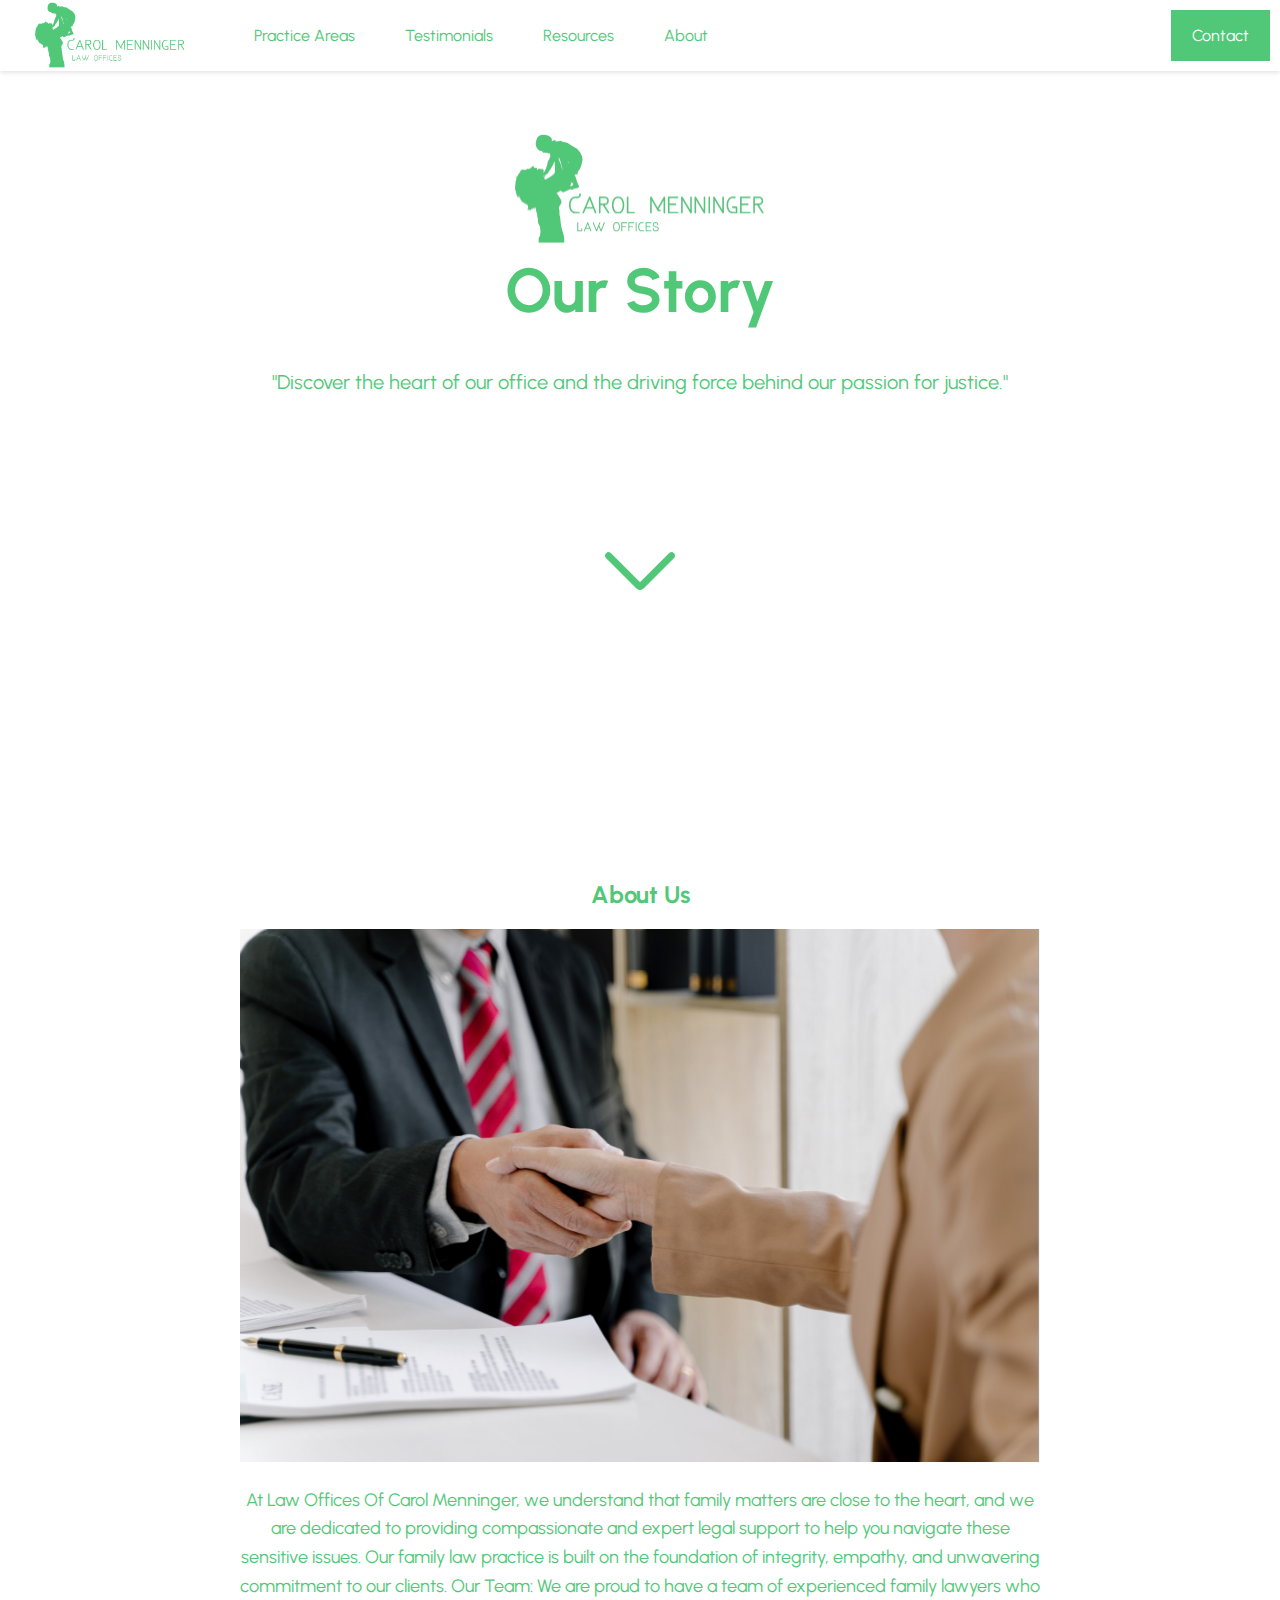
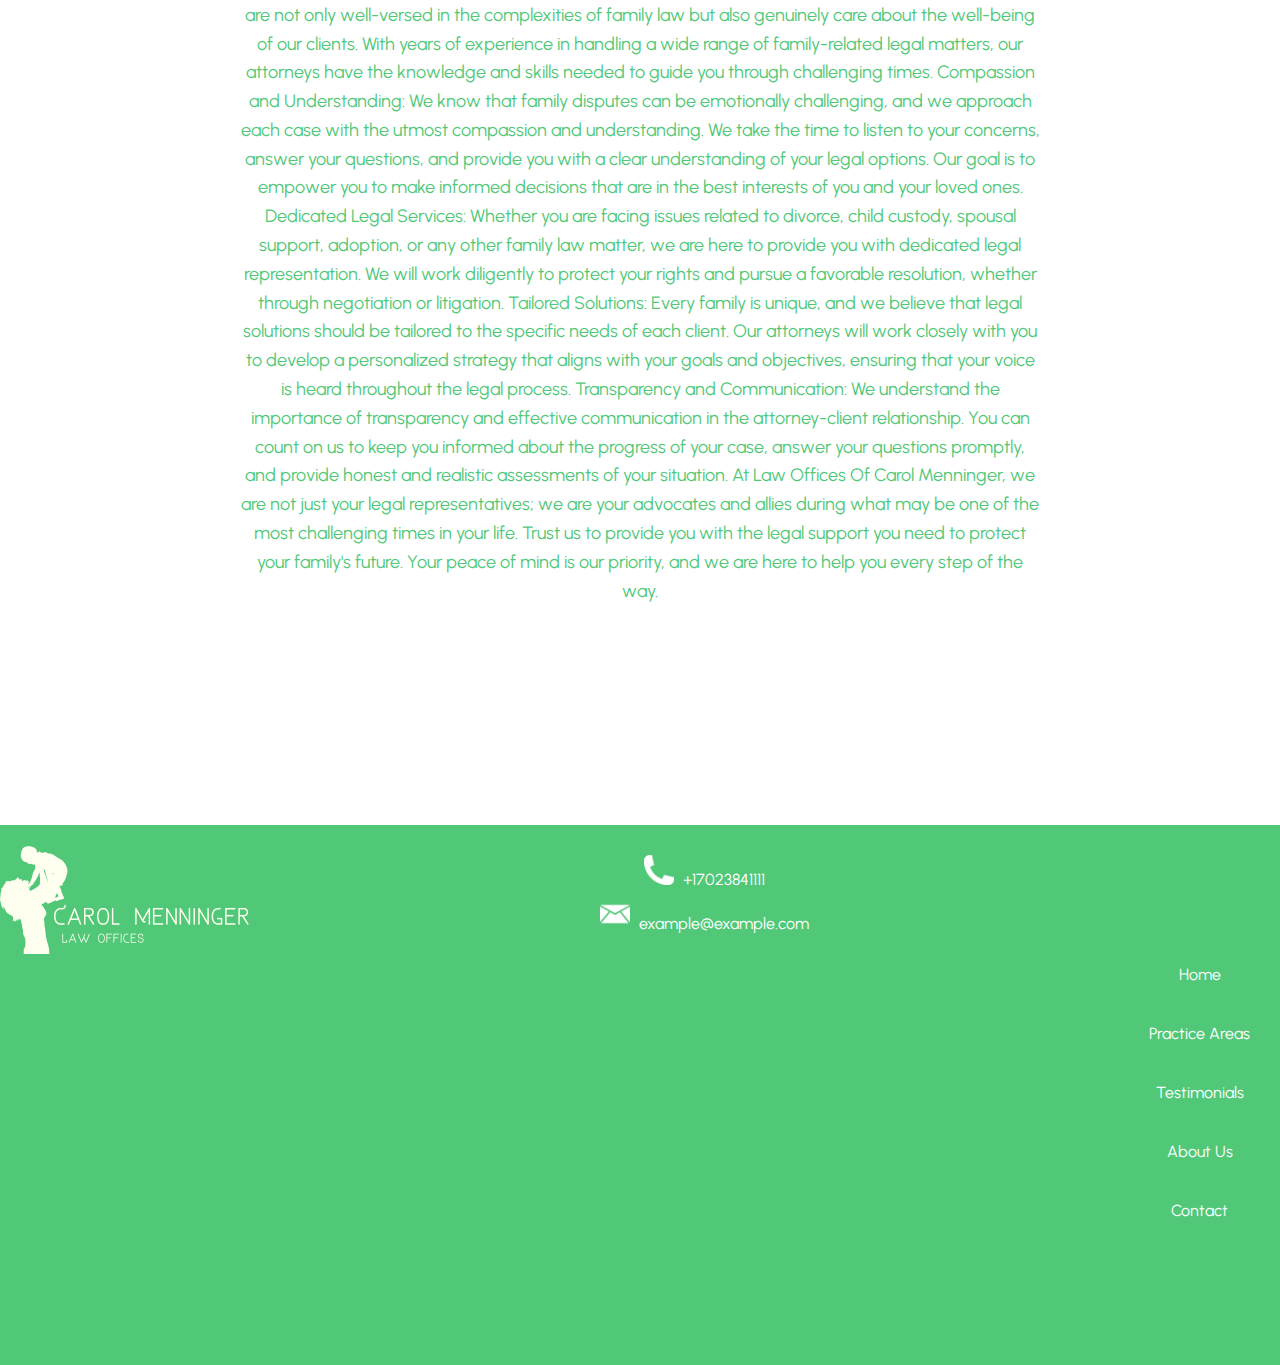
<file: about.html>
<!DOCTYPE html>
<html lang="en">
<head>
    <meta charset="UTF-8">
    <meta name="viewport" content="width=device-width, initial-scale=1.0">
    <link rel="stylesheet" href="https://fonts.googleapis.com/css2?family=Tsukimi+Rounded&family=Urbanist:wght@300&display=swap">
    <title>About Us</title>
    <style>
        @import url('https://fonts.googleapis.com/css2?family=Tsukimi+Rounded&family=Urbanist:wght@300&display=swap');

        body {
            font-family: 'Urbanist', sans-serif;
            color: #50C878;
            text-align: center;
        }

        .about-container {
            max-width: 800px;
            margin: 0 auto;
            padding: 20px;
        }
        @media screen and (max-width:600px) {
    
    .menuicon{
        display: block;
        position: absolute;
        right: 10px;
        top: 20px;
      }
    
    .navbar a{
        display: none;
    }

    .box-container{
        display: inline;
    }

.footer-contact{
    margin-top: -420px;
    text-align: left;
    
}


.footer-iframe{
    margin-top: 520px;
}

.footer-links{
    margin-top: -690px;
    float:left;
    text-align: left;
   
}


}
        .about-title {
            font-size: 24px;
            font-weight: bold;
            margin-bottom: 20px;
        }

        .about-image {
            width: 100%;
        }

        .about-text {
            font-size: 18px;
            margin-top: 20px;
            line-height: 1.6;
        }

          /* Reset some default styles */
      body, ul, li {
          margin: 0;
          padding: 0;
          list-style: none;
          font-family: 'Urbanist', sans-serif;
      }

      /* Style for the navigation bar */
      .navbar {
          background-color: #fff; /* Background color for the navbar */
          display: flex;
          justify-content: space-between;
          align-items: center;
          padding: 10px;
          box-shadow: 0 2px 4px rgba(0, 0, 0, 0.1); /* Optional shadow effect */
          z-index: 2;
      }

      /* Style for the logo */
      .logo {
          width: 50px;
          height: 50px;
      }

      .logo img{
          z-index: 134;
          cursor: pointer;
          position: absolute;
          top: -40px;
      }

      /* Style for the navigation links */
      .navbar ul {
          display: flex;
      }

      .navbar li {
          position: relative;
      }

      .navbar a {
          text-decoration: none;
          color: #50C878; /* Link color */
          position: relative;
      }

      .navbar a:hover {
          text-decoration: none;
      }

      .navbar a::before {
      content: '';
      position: absolute;
      left: 0;
      right: 100%; /* Initially, the line is from left to right */
      bottom: -2px;
      height: 1px;
      background-color: #50C878; /* Underline color */
      transition: right 0.3s ease-in-out; /* Smooth transition */
  }

  .navbar a:hover::before {
      right: 0; /* On hover, the line goes from right to left */
  }
      /* Style for the contact link */
      .contact-link::before{
          background-color: white !important;
      }
      .contact-link {
          background-color: #50C878; /* Background color for the contact link */
          color: white !important; /* Text color for the contact link */
          padding: 15px 20px;
          margin-left: 20px; /* Adjust the margin as needed */
          text-decoration: none;
          border: 1px solid #50C878;
          transition: 0.5s;
      }

          .contact-link:hover{
          background-color: white;
          color: #50C878 !important;
          }
      
      /* Margin for the links to the left of the logo */
      .link-group {
          margin-left: -250px; /* Margin to the logo */
      }

      .link-group li:not(:last-child) {
          margin-right: 50px; /* Margin between links */
      }

         
      /* Style for the footer */
      .footer {
          background-color: #50C878;
          color: white;
          padding: 20px 0;
          text-align: center;
          height:500px;
          margin-top: 200px;
      }

      /* Style for the footer logo */
      .footer-logo {
          width: 50px;
          height: 50px;
          float: left;
          margin-top: -70px;
      }

      /* Style for the footer iframe */
      .footer-iframe {
          float: left;
          margin-left: 0px;
          margin-top: 220px;
          height: 300px;
          width: 600px;
      }

      /* Style for the footer phone and email */
      .footer-contact {
          float: left;
          margin-right: 20px;
      }

      .footer-contact a{
          text-decoration: none;
          color: white;
       
      }

      .footer-contact .icon {
          margin-right: 5px;
          padding-top: 10px;
      }

      /* Style for the footer links */
      .footer-links {
          margin-top: 120px;
          float: right;
      }

      .footer-links ul {
          list-style: none;
          padding: 0;
      }

      .footer-links li {
          margin-right: 30px;
          margin-bottom: 40px;
      }

      /* Style for the footer links (hover effect) */
      .footer-links a {
          color: white;
          text-decoration: none;
      }

      .footer-links a:hover {
          text-decoration: underline;
      }
      .menuicon{
        display: none;
        cursor: pointer;
      }

      
.mobilemenu{
position: absolute;
    width: 100%;
    height:0%;
    overflow: hidden;
    background-color: #50C878;
    z-index: 9223;
    background-color: rgba(80, 200, 120, 0.7);
    justify-content: center;
    align-items: center;
    text-align: center;
    transition: 1s;

}
.mobilecontent{
    margin-top: 5%;
}
.mobilecontent ul{
    margin-top: -20px;
}

.mobilecontent a{
    text-decoration: none;
    color: white;
    padding: 20px;
    margin-bottom:50px;
    font-size: 20px;
}

.mobilecontent li{

    padding: 5px;
    margin-bottom:10px ;
}


    </style>
</head>
<body>
    <div class="menuicon">
        <img src="menuicon.png" alt="" width="50px" onclick="menuopen()">
        </div>
        <script>
 
            function menuopen() {
           document.getElementById("menu").style.height="100%";
               
            }
           function closethemenu() {
               document.getElementById("menu").style.height="0%";
           
           }
           
           </script>
           </div>
           
           
           
               <div class="mobilemenu" id="menu">
                   <div class="mobilecontent">
                       <img src="closeicon.png" alt="" onclick="closethemenu()" id="closeicon" width="30px" style="cursor: pointer;">
                       <h1 style="color:white; border-bottom: 2px solid white;     font-family: 'Urbanist', sans-serif;">The Menu</h1>
                       <ul>
                        <li><a href="/previewcarol/index.html">Home</a></li>
                           <li><a href="practiceareas.html">Practice areas</a></li>
                           <li><a href="testimonials.html">Testimonials</a></li>
                           <li><a href="resources.html">Resources</a></li>
                           <li><a href="about.html">About Us</a></li>
                           <li><a href="contact.html">Contact</a></li>
                           <li><a href="mailto:">example@example.com</a></li>
                           <li><a href="tel:">+17023841111</a></li>
                           <li><a href="https://www.google.com/maps/place/Law+Offices+Of+Carol+Menninger/@36.1594256,-115.187843,17z/data=!3m1!4b1!4m6!3m5!1s0x80c8c3e0f1f3797f:0xe9471b8927b99794!8m2!3d36.1594213!4d-115.1852627!16s%2Fg%2F11b5pk14fb?entry=ttu">3210 W Charleston Blvd, Las Vegas, NV 89102, United States</a></li>
                       </ul>
                   </div>
               </div>
           

    <div class="navbar">
        <div class="logo">
            <img src="green-logo.png" alt="Logo" width="150px" onclick="location.href='index.html'">
        </div>
        <ul class="link-group">
            <li><a href="practiceareas.html">Practice Areas</a></li>
            <li><a href="testimonials.html">Testimonials</a></li>
            <li><a href="resources.html">Resources</a></li>
            <li><a href="about.html">About</a></li>
        </ul>
        <a class="contact-link" href="contact.html">Contact</a>
    </div>



    <div class="thepracticeareas">
        <img src="green-logo-small.png" alt="anan" width="250px" class="titlelogo">
        <h1>Our Story</h1>
        <p>"Discover the heart of our office and the driving force behind our passion for justice."</p>
        <img src="downarrow.png" alt="down" width="70px"id="down">
    </div>


<style>
.thepracticeareas{
justify-content: center;
text-align: center;
color: #50C878;
font-family: 'Urbanist', sans-serif;
margin-bottom: 250px;
margin-top: 60px;
}

.thepracticeareas h1{
font-size: 62px;
margin-top: 0px;
text-shadow: 1px;
}
.thepracticeareas p{
font-size: 20px;
margin-bottom: 142px;
}
@media screen and (max-width:600px) {
    .thepracticeareas{
margin-top: 30px;
}
.titlelogo{
    width: 120px;
}
.thepracticeareas p{
font-size: 20px;
margin-bottom:30px;
}

}

@media screen and (max-width:600px) {
    
    .menuicon{
        display: block;
        position: absolute;
        right: 10px;
        top: 20px;
      }
    
    .navbar a{
        display: none;
    }

    .box-container{
        display: inline;
    }

.footer-contact{
    margin-top: -420px;
    text-align: left;
    
}


.footer-iframe{
    margin-top: 520px;
}

.footer-links{
    margin-top: -690px;
    float:left;
    text-align: left;
   
}


}
</style>


    <div class="about-container">
        <div class="about-title">About Us</div>
        <img src="lawyer.png" alt="Law Office" class="about-image">
        <div class="about-text">

            At Law Offices Of Carol Menninger, we understand that family matters are close to the heart, and we are dedicated to providing compassionate and expert legal support to help you navigate these sensitive issues. Our family law practice is built on the foundation of integrity, empathy, and unwavering commitment to our clients.
            
            Our Team:
            We are proud to have a team of experienced family lawyers who are not only well-versed in the complexities of family law but also genuinely care about the well-being of our clients. With years of experience in handling a wide range of family-related legal matters, our attorneys have the knowledge and skills needed to guide you through challenging times.
            
            Compassion and Understanding:
            We know that family disputes can be emotionally challenging, and we approach each case with the utmost compassion and understanding. We take the time to listen to your concerns, answer your questions, and provide you with a clear understanding of your legal options. Our goal is to empower you to make informed decisions that are in the best interests of you and your loved ones.
            
            Dedicated Legal Services:
            Whether you are facing issues related to divorce, child custody, spousal support, adoption, or any other family law matter, we are here to provide you with dedicated legal representation. We will work diligently to protect your rights and pursue a favorable resolution, whether through negotiation or litigation.
            
            Tailored Solutions:
            Every family is unique, and we believe that legal solutions should be tailored to the specific needs of each client. Our attorneys will work closely with you to develop a personalized strategy that aligns with your goals and objectives, ensuring that your voice is heard throughout the legal process.
            
            Transparency and Communication:
            We understand the importance of transparency and effective communication in the attorney-client relationship. You can count on us to keep you informed about the progress of your case, answer your questions promptly, and provide honest and realistic assessments of your situation.
            
            At Law Offices Of Carol Menninger, we are not just your legal representatives; we are your advocates and allies during what may be one of the most challenging times in your life. Trust us to provide you with the legal support you need to protect your family's future. Your peace of mind is our priority, and we are here to help you every step of the way.
        </div>
    </div>


    <div class="footer">
        <div class="footer-logo">
            <img src="white-logo.png" alt="Logo" width="250px">
        </div>
        <div class="footer-content">
            <iframe class="footer-iframe" src="https://www.google.com/maps/embed?pb=!1m18!1m12!1m3!1d3221.2929370496495!2d-115.18784298962836!3d36.15942560344437!2m3!1f0!2f0!3f0!3m2!1i1024!2i768!4f13.1!3m3!1m2!1s0x80c8c3e0f1f3797f%3A0xe9471b8927b99794!2sLaw%20Offices%20Of%20Carol%20Menninger!5e0!3m2!1sen!2str!4v1696091393061!5m2!1sen!2str" width="600" height="450" style="border:0;" allowfullscreen="" loading="lazy" referrerpolicy="no-referrer-when-downgrade"></iframe>
              <div class="footer-contact">
                <div>
                    <img class="icon" src="phone-icon.png" alt="Phone Icon" width="30px" >
                    <a href="tel:+17023841111" style="margin-top:-10px;">+17023841111</a>
                </div>
                <div>
                    <img class="icon" src="email-icon.png" alt="Email Icon" width="30px">
                    <a href="mailto:example@example.com">example@example.com</a>
                </div>
            </div>
        </div>
        
        <div class="footer-links">
            <ul>
                <li><a href="index.html">Home</a></li>
                <li><a href="practiceareas.html">Practice Areas</a></li>
                <li><a href="testimonials.html">Testimonials</a></li>
                <li><a href="about.html">About Us</a></li>
                <li><a href="contact.html">Contact</a></li>
            </ul>
        </div>
    </div>
</body>
</html>
</file>
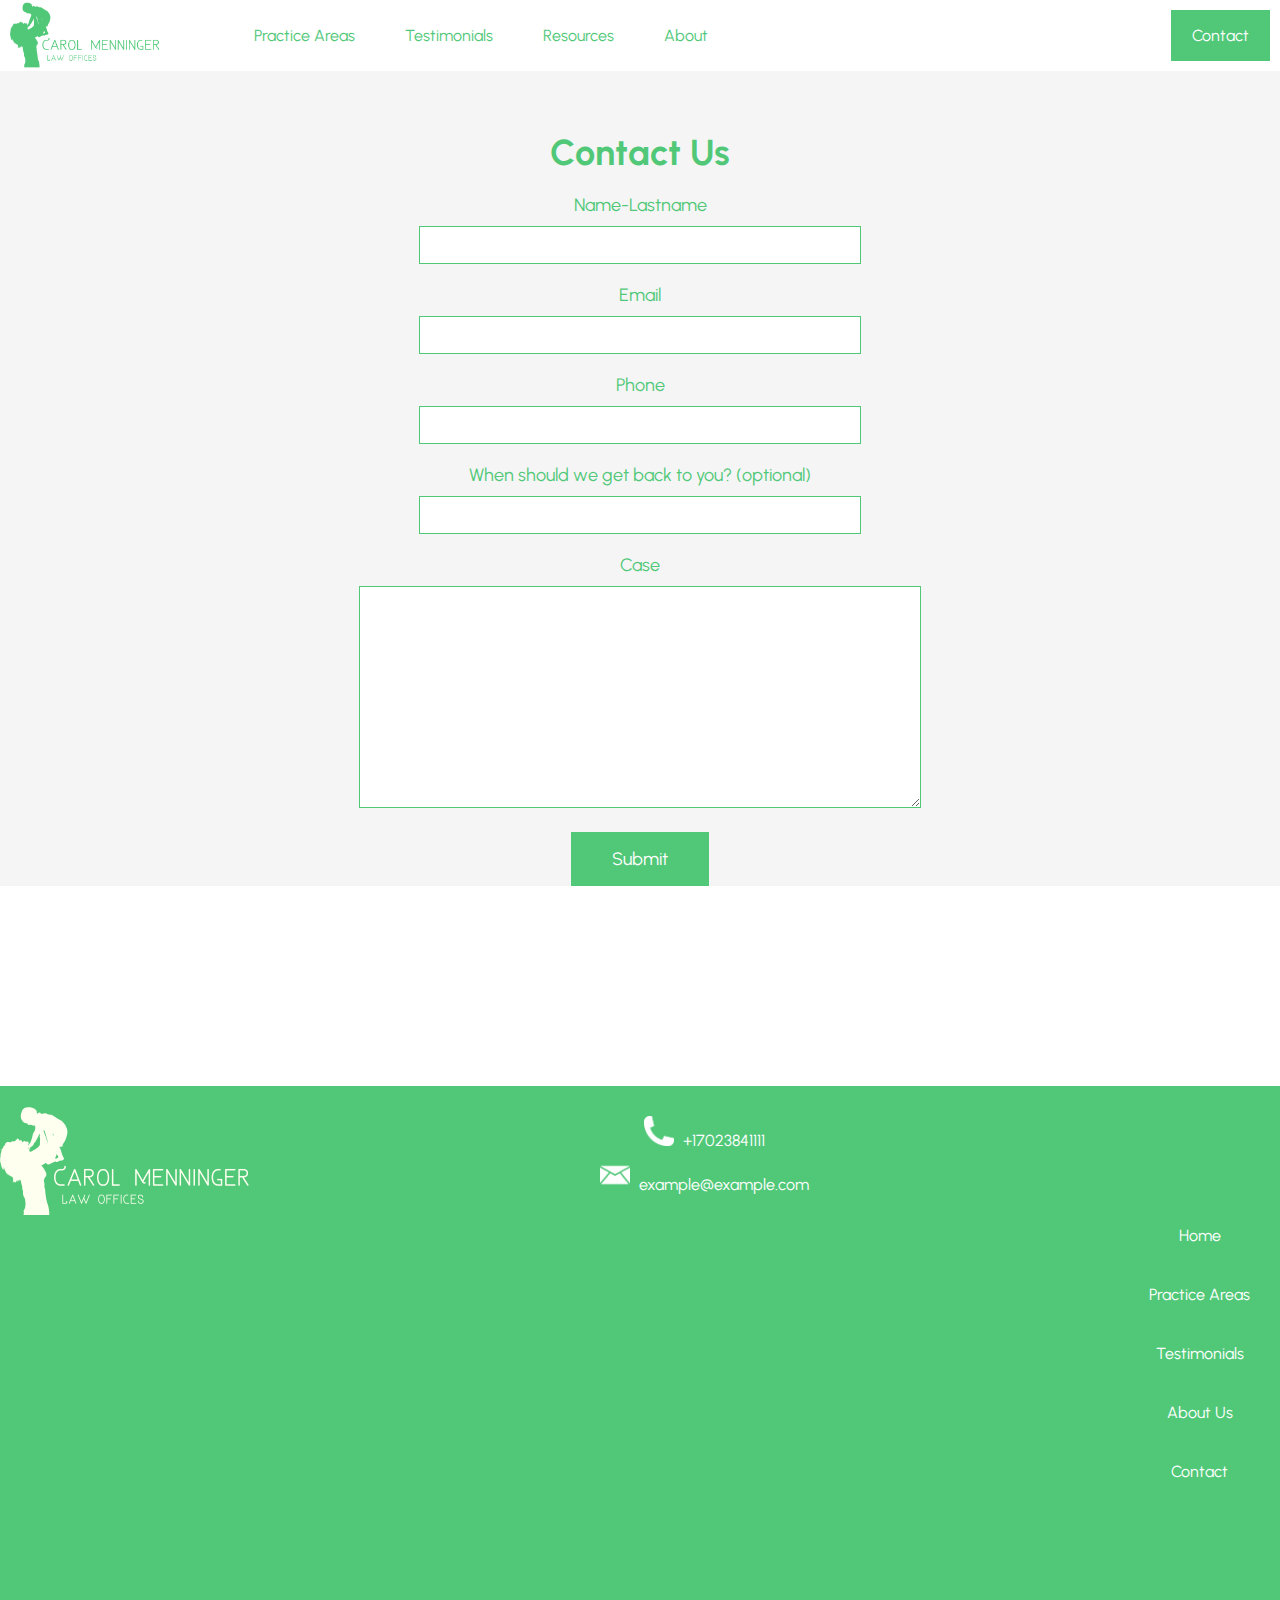
<file: contact.html>
<!DOCTYPE html>
<html lang="en">
<head>
    <meta charset="UTF-8">
    <meta http-equiv="X-UA-Compatible" content="IE=edge">
    <meta name="viewport" content="width=device-width, initial-scale=1.0">
    <title>Contact</title>
    <link rel="stylesheet" href="style.css">
</head>
<body>
    <div class="menuicon">
        <img src="menuicon.png" alt="" width="50px" onclick="menuopen()">
        </div>
        <script>
 
            function menuopen() {
           document.getElementById("menu").style.height="100%";
               
            }
           function closethemenu() {
               document.getElementById("menu").style.height="0%";
           
           }
           
           </script>
           </div>
           
           
           
               <div class="mobilemenu" id="menu">
                   <div class="mobilecontent">
                       <img src="closeicon.png" alt="" onclick="closethemenu()" id="closeicon" width="30px" style="cursor: pointer;">
                       <h1 style="color:white; border-bottom: 2px solid white;">The Menu</h1>
                       <ul>
                        <li><a href="/previewcarol/index.html">Home</a></li>
                           <li><a href="practiceareas.html">Practice areas</a></li>
                           <li><a href="testimonials.html">Testimonials</a></li>
                           <li><a href="resources.html">Resources</a></li>
                           <li><a href="about.html">About Us</a></li>
                           <li><a href="contact.html">Contact</a></li>
                           <li><a href="mailto:">example@example.com</a></li>
                           <li><a href="tel:">+17023841111</a></li>
                           <li><a href="https://www.google.com/maps/place/Law+Offices+Of+Carol+Menninger/@36.1594256,-115.187843,17z/data=!3m1!4b1!4m6!3m5!1s0x80c8c3e0f1f3797f:0xe9471b8927b99794!8m2!3d36.1594213!4d-115.1852627!16s%2Fg%2F11b5pk14fb?entry=ttu">3210 W Charleston Blvd, Las Vegas, NV 89102, United States</a></li>
                       </ul>
                   </div>
               </div>
    <div class="navbar">
        <div class="logo">
            <img src="green-logo.png" alt="Logo" width="150px" onclick="location.href='index.html'">
        </div>
        <ul class="link-group">
            <li><a href="practiceareas.html">Practice Areas</a></li>
            <li><a href="testimonials.html">Testimonials</a></li>
            <li><a href="resources.html">Resources</a></li>
            <li><a href="about.html">About</a></li>
        </ul>
        <a class="contact-link" href="contact.html">Contact</a>
    </div>



    <div class="contact-form" style="margin-top: 0px;">
        <h2 class="contact-form-title">Contact Us</h2>
        <div class="form-container">
            <form action="#" method="post">
                <div class="form-group">
                    <label for="name-lastname">Name-Lastname</label>
                    <input type="text" id="name-lastname" name="name-lastname" required>
                </div>
                <div class="form-group">
                    <label for="email">Email</label>
                    <input type="email" id="email" name="email" required>
                </div>
                <div class="form-group">
                    <label for="phone">Phone</label>
                    <input type="tel" id="phone" name="phone" required>
                </div>
                <div class="form-group">
                    <label for="when-to-contact">When should we get back to you? (optional)</label>
                    <input type="text" id="when-to-contact" name="when-to-contact">
                </div>
                <div class="form-group">
                    <label for="case">Case</label>
                    <textarea id="case" name="case" rows="4" required></textarea>
                </div>
                <button type="submit" class="submit-button">Submit</button>
            </form>
        </div>
    </div>


    
    <div class="footer">
        <div class="footer-logo">
            <img src="white-logo.png" alt="Logo" width="250px">
        </div>
        <div class="footer-content">
            <iframe class="footer-iframe" src="https://www.google.com/maps/embed?pb=!1m18!1m12!1m3!1d3221.2929370496495!2d-115.18784298962836!3d36.15942560344437!2m3!1f0!2f0!3f0!3m2!1i1024!2i768!4f13.1!3m3!1m2!1s0x80c8c3e0f1f3797f%3A0xe9471b8927b99794!2sLaw%20Offices%20Of%20Carol%20Menninger!5e0!3m2!1sen!2str!4v1696091393061!5m2!1sen!2str" width="600" height="450" style="border:0;" allowfullscreen="" loading="lazy" referrerpolicy="no-referrer-when-downgrade"></iframe>
              <div class="footer-contact">
                <div>
                    <img class="icon" src="phone-icon.png" alt="Phone Icon" width="30px" >
                    <a href="tel:+17023841111" style="margin-top:-10px;">+17023841111</a>
                </div>
                <div>
                    <img class="icon" src="email-icon.png" alt="Email Icon" width="30px">
                    <a href="mailto:example@example.com">example@example.com</a>
                </div>
            </div>
        </div>
        
        <div class="footer-links">
            <ul>
                <li><a href="index.html">Home</a></li>
                <li><a href="practiceareas.html">Practice Areas</a></li>
                <li><a href="testimonials.html">Testimonials</a></li>
                <li><a href="about.html">About Us</a></li>
                <li><a href="contact.html">Contact</a></li>
            </ul>
        </div>
    </div>
    
</body>
</html>
</file>
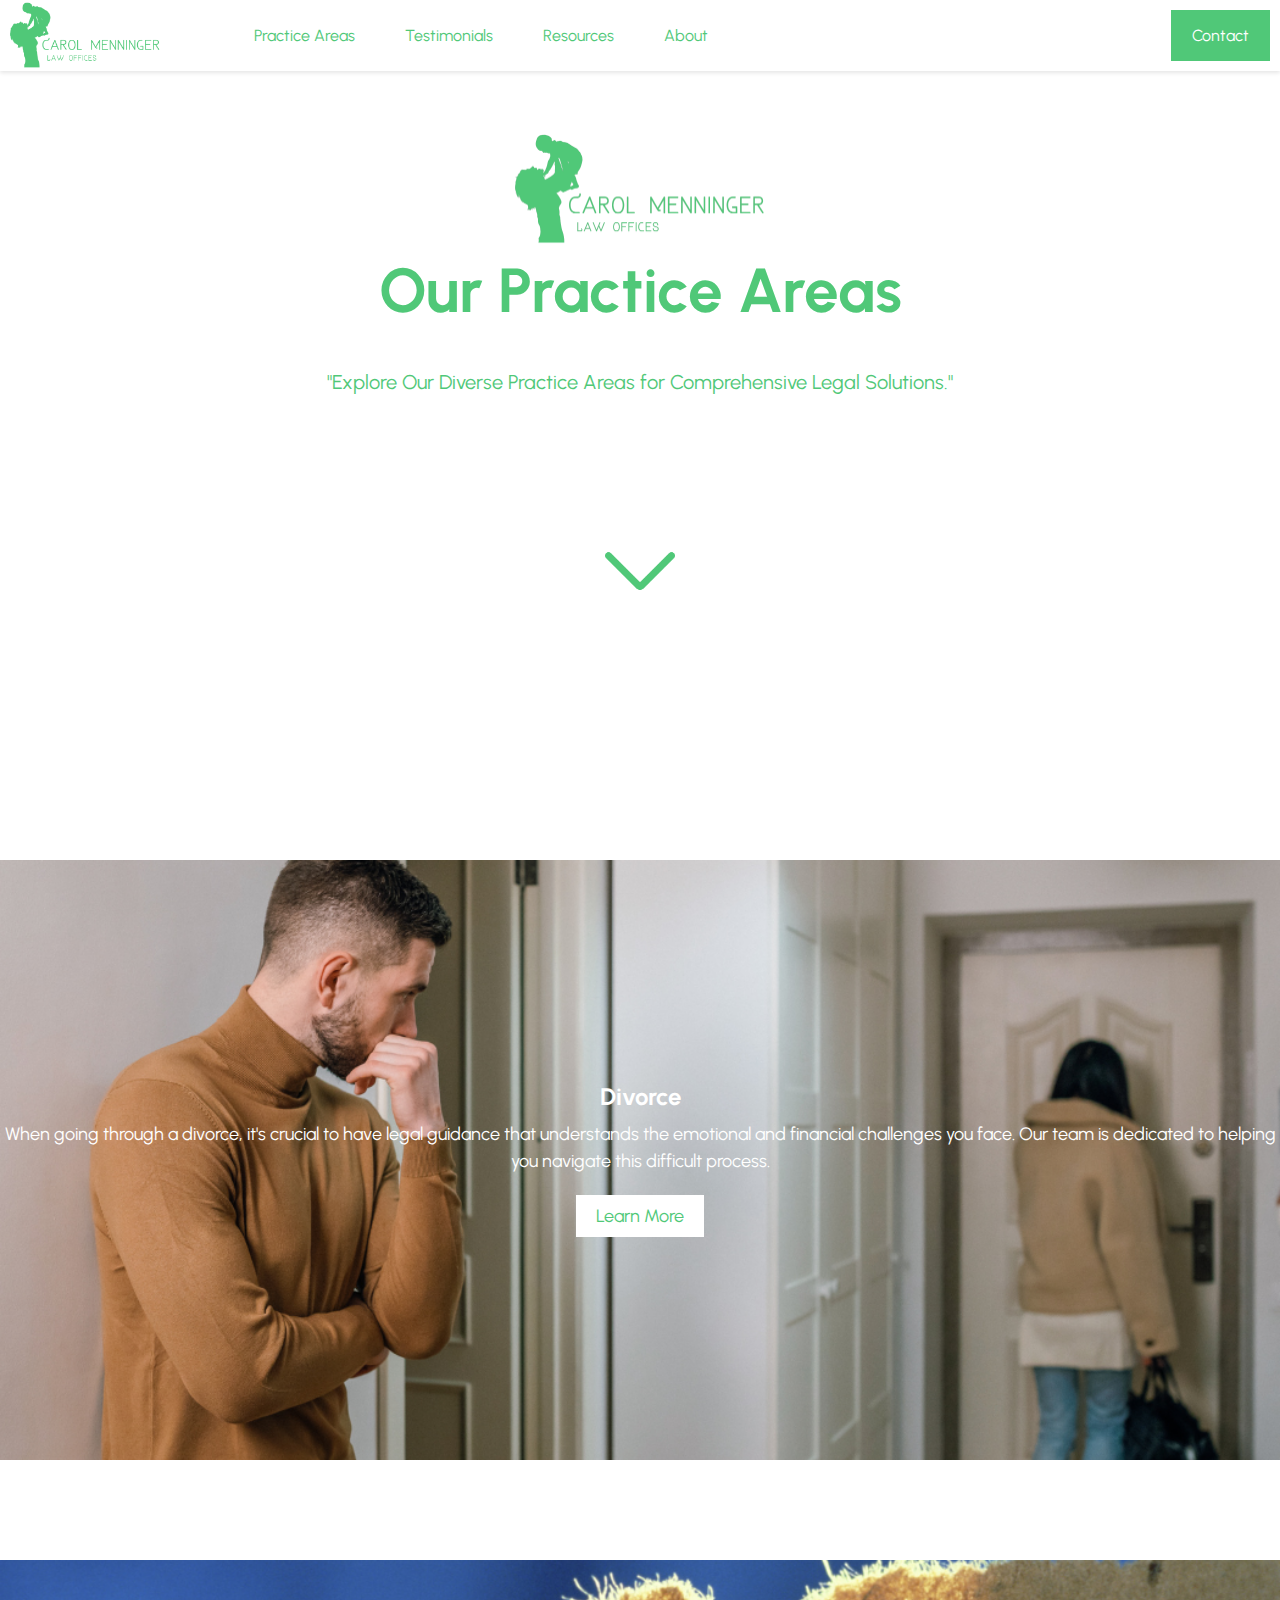
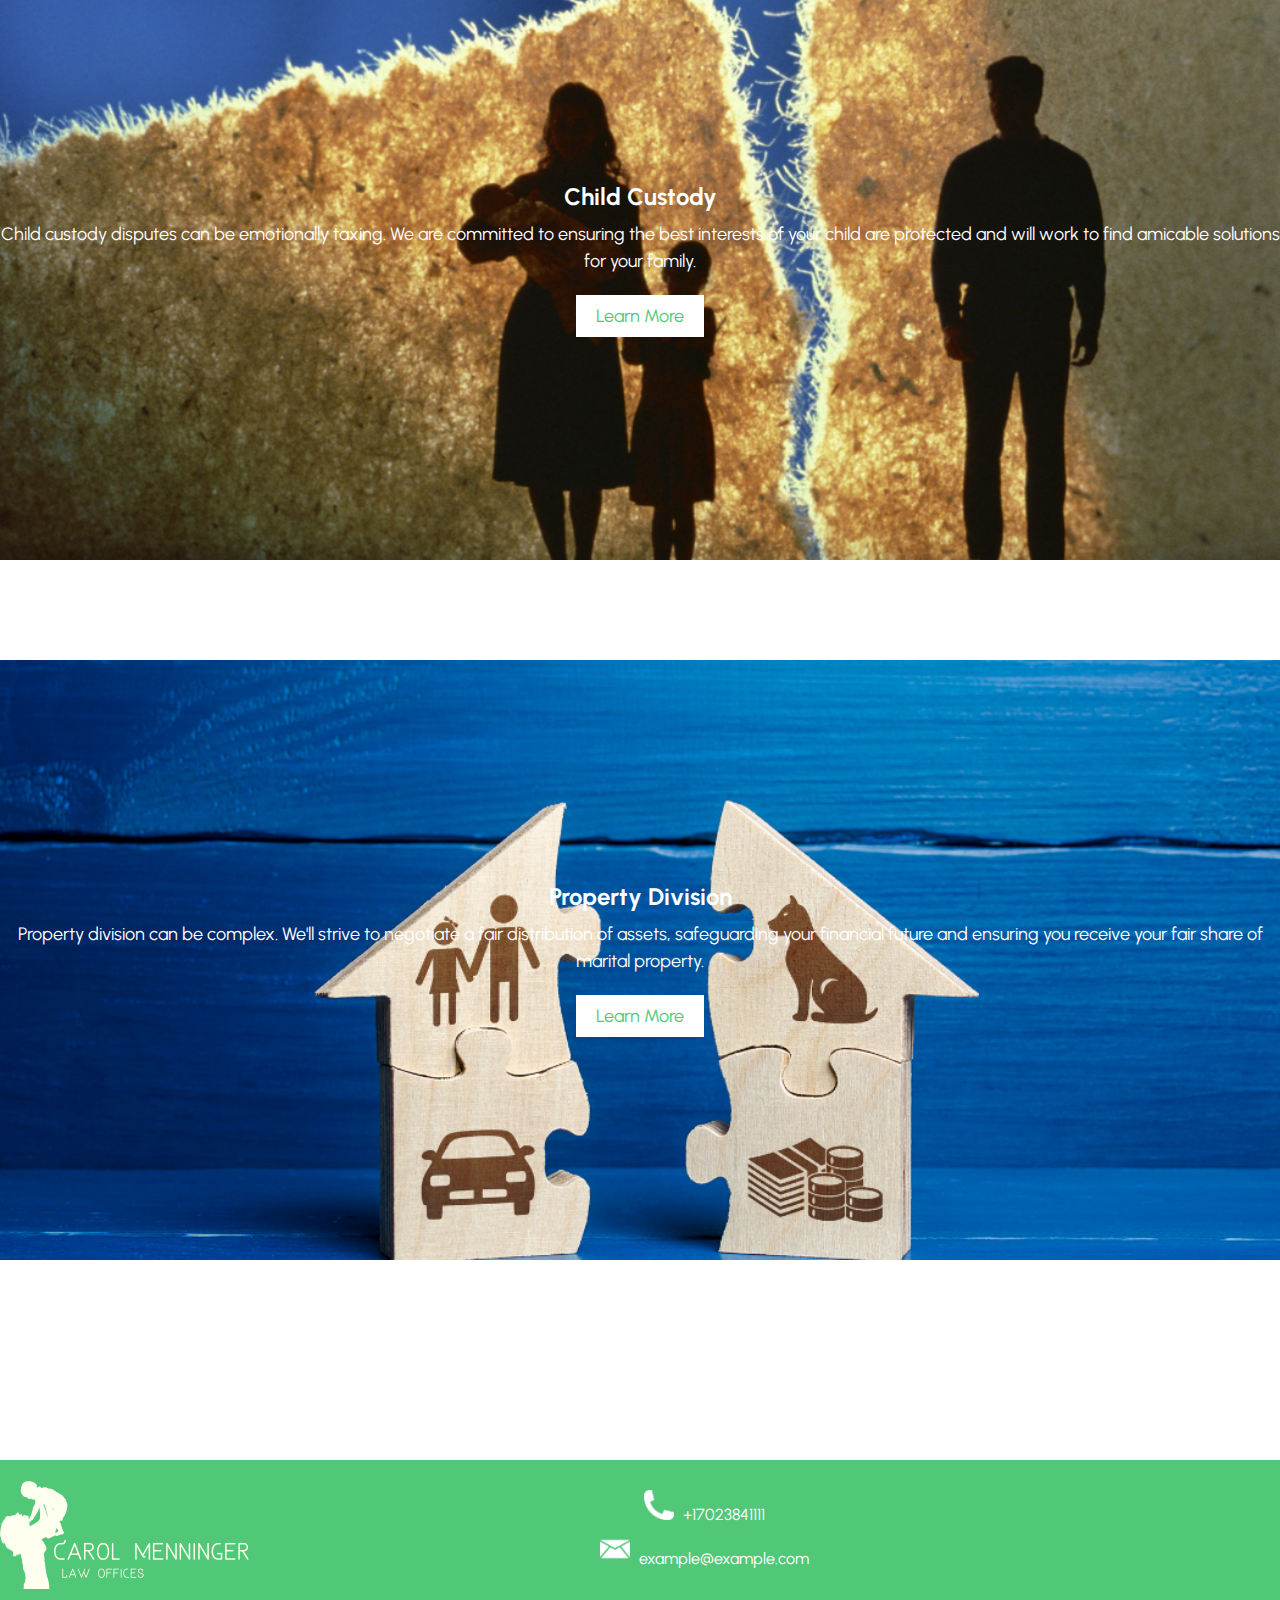
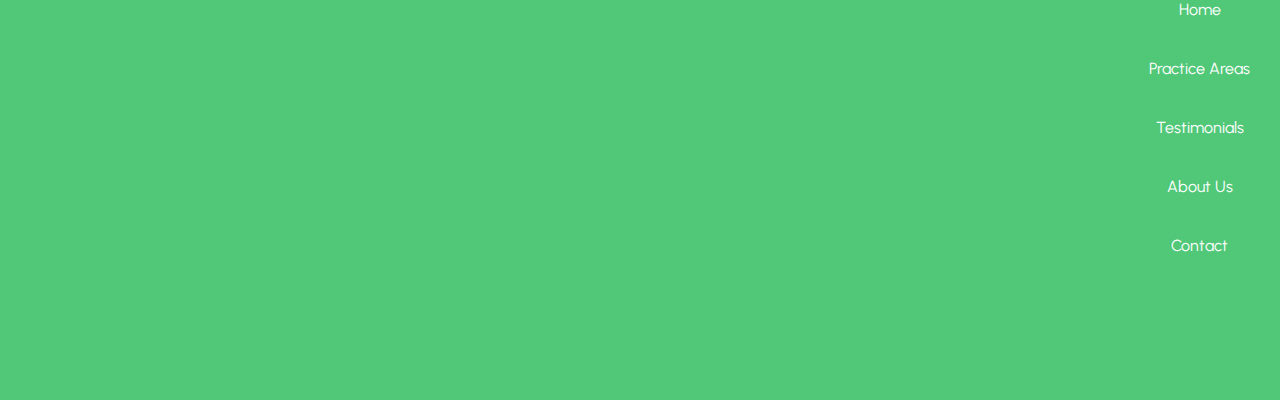
<file: practiceareas.html>
<!DOCTYPE html>
<html lang="en">
<head>
    <meta charset="UTF-8">
    <meta http-equiv="X-UA-Compatible" content="IE=edge">
    <meta name="viewport" content="width=device-width, initial-scale=1.0">

    <title>Practice Areas</title>
</head>
<body>
    <div class="menuicon">
        <img src="menuicon.png" alt="" width="50px" onclick="menuopen()">
        </div>
        <script>
 
            function menuopen() {
           document.getElementById("menu").style.height="100%";
               
            }
           function closethemenu() {
               document.getElementById("menu").style.height="0%";
           
           }
           
           </script>
           </div>
           
           
           
               <div class="mobilemenu" id="menu">
                   <div class="mobilecontent">
                       <img src="closeicon.png" alt="" onclick="closethemenu()" id="closeicon" width="30px" style="cursor: pointer;">
                       <h1 style="color:white; border-bottom: 2px solid white;     font-family: 'Urbanist', sans-serif;">The Menu</h1>
                       <ul>
                        <li><a href="/previewcarol/index.html">Home</a></li>
                           <li><a href="practiceareas.html">Practice areas</a></li>
                           <li><a href="testimonials.html">Testimonials</a></li>
                           <li><a href="resources.html">Resources</a></li>
                           <li><a href="about.html">About Us</a></li>
                           <li><a href="contact.html">Contact</a></li>
                           <li><a href="mailto:">example@example.com</a></li>
                           <li><a href="tel:">+17023841111</a></li>
                           <li><a href="https://www.google.com/maps/place/Law+Offices+Of+Carol+Menninger/@36.1594256,-115.187843,17z/data=!3m1!4b1!4m6!3m5!1s0x80c8c3e0f1f3797f:0xe9471b8927b99794!8m2!3d36.1594213!4d-115.1852627!16s%2Fg%2F11b5pk14fb?entry=ttu">3210 W Charleston Blvd, Las Vegas, NV 89102, United States</a></li>
                       </ul>
                   </div>
               </div>
<style>
    @import url('https://fonts.googleapis.com/css2?family=Tsukimi+Rounded&family=Urbanist:wght@300&display=swap');

    body{
        margin: 0;
        padding: 0;
        font-family: 'Urbanist', sans-serif;

    }
    .menuicon{
        display: none;
        cursor: pointer;
      }
       .green-area {
        margin-top: 50px;
          background-color: #50C878 ;
          margin-bottom: 300px;
          width: 100%;
          height: 550px;
          display: flex;
          flex-direction: column;
          justify-content: center;
          align-items: center;
      }

      /* Style for the copy */
      .copy {
          position: absolute;
          color: white;
          font-family: 'Urbanist', sans-serif;
          font-size: 50px;
          text-align: center;
          margin-top: -50px;
      }

      /* Style for the "Request a Consultation" link */
      .consultation-link {
          position: absolute;
          background-color: white;
          color: #50C878 ;
          padding: 15px 20px;
          text-decoration: none;
          font-family: 'Urbanist', sans-serif;
          font-size: 20px;
          margin-top: 200px;
          transition: 0.5s;
      }

      .consultation-link:hover{
          background-color: #50C878 ;
          color: white;
      }


      .mobilemenu{
position: absolute;
    width: 100%;
    height:0%;
    overflow: hidden;
    background-color: #50C878;
    z-index: 9223;
    background-color: rgba(80, 200, 120, 0.7);
    justify-content: center;
    align-items: center;
    text-align: center;
    transition: 1s;

}
.mobilecontent{
    margin-top: 5%;
}
.mobilecontent ul{
    margin-top: -20px;
}
.mobilecontent a{
    margin-top: -20px;
    text-decoration: none;
    color: white;
    padding: 20px;
    margin-bottom:50px;
    font-size: 20px;
}

.mobilecontent li{

    padding: 5px;
    margin-bottom:10px ;
}



      /* Reset some default styles */
      body, ul, li {
          margin: 0;
          padding: 0;
          list-style: none;
          font-family: 'Urbanist', sans-serif;
      }

      /* Style for the navigation bar */
      .navbar {
          background-color: #fff; /* Background color for the navbar */
          display: flex;
          justify-content: space-between;
          align-items: center;
          padding: 10px;
          box-shadow: 0 2px 4px rgba(0, 0, 0, 0.1); /* Optional shadow effect */
          z-index: 2;
          font-family: 'Urbanist', sans-serif;
      }

      /* Style for the logo */
      .logo {
          width: 50px;
          height: 50px;
      }

      .logo img{
          z-index: 134;
          cursor: pointer;
          position: absolute;
          top: -40px;
      }

      /* Style for the navigation links */
      .navbar ul {
          display: flex;
      }

      .navbar li {
          position: relative;
      }

      .navbar a {
          text-decoration: none;
          color: #50C878; /* Link color */
          position: relative;
      }

      .navbar a:hover {
          text-decoration: none;
      }

      .navbar a::before {
      content: '';
      position: absolute;
      left: 0;
      right: 100%; /* Initially, the line is from left to right */
      bottom: -2px;
      height: 1px;
      background-color: #50C878; /* Underline color */
      transition: right 0.3s ease-in-out; /* Smooth transition */
  }

  .navbar a:hover::before {
      right: 0; /* On hover, the line goes from right to left */
  }
      /* Style for the contact link */
      .contact-link::before{
          background-color: white !important;
      }
      .contact-link {
          background-color: #50C878; /* Background color for the contact link */
          color: white !important; /* Text color for the contact link */
          padding: 15px 20px;
          margin-left: 20px; /* Adjust the margin as needed */
          text-decoration: none;
          border: 1px solid #50C878;
          transition: 0.5s;
      }

          .contact-link:hover{
          background-color: white;
          color: #50C878 !important;
          }
      
      /* Margin for the links to the left of the logo */
      .link-group {
          margin-left: -250px; /* Margin to the logo */
      }

      .link-group li:not(:last-child) {
          margin-right: 50px; /* Margin between links */
      }
</style>


    




        <style>
                body {
                    font-family: Arial, sans-serif;
                }
        
                .practice-area-box {
                    width: 100%;
                    height: 600px;
                    margin-bottom: 100px;
                    background-color: #50C878;
                    display: flex;
                    flex-direction: column;
                    justify-content: center;
                    align-items: center;
                    background-image: url('background-image.jpg'); /* Replace 'background-image.jpg' with your image path */
                    background-size: cover;
                    background-position: center;
                    text-align: center;
                    color: white;
                    font-family: 'Urbanist', sans-serif;
                }
        
                .practice-area-title {
                    font-size: 24px;
                    font-weight: bold;
                    margin-bottom: 10px;
                }
        
                .practice-area-text {
                    font-size: 18px;
                    margin-bottom: 20px;
                    line-height: 1.5;
                }
        
                .practice-area-button {
                    background-color:white;
                    color: #50C878;
                    font-size: 18px;
                    padding: 10px 20px;
                    text-decoration: none;
                    border: none;
                    cursor: pointer;
                    transition: 0.5s;
                }
        
                .practice-area-button:hover {
                    background-color: #50C878;
                    color: white; /* Darker shade of green for hover effect */
                }




                   
      /* Style for the footer */
      .footer {
          background-color: #50C878;
          color: white;
          padding: 20px 0;
          text-align: center;
          height:500px;
          margin-top: 200px;
          font-family: 'Urbanist', sans-serif;
      }

      /* Style for the footer logo */
      .footer-logo {
          width: 50px;
          height: 50px;
          float: left;
          margin-top: -70px;
      }

      /* Style for the footer iframe */
      .footer-iframe {
          float: left;
          margin-left: 0px;
          margin-top: 220px;
          height: 300px;
          width: 600px;
      }

      /* Style for the footer phone and email */
      .footer-contact {
          float: left;
          margin-right: 20px;
      }

      .footer-contact a{
          text-decoration: none;
          color: white;
       
      }

      .footer-contact .icon {
          margin-right: 5px;
          padding-top: 10px;
      }

      /* Style for the footer links */
      .footer-links {
          margin-top: 120px;
          float: right;
      }

      .footer-links ul {
          list-style: none;
          padding: 0;
      }

      .footer-links li {
          margin-right: 30px;
          margin-bottom: 40px;
      }

      /* Style for the footer links (hover effect) */
      .footer-links a {
          color: white;
          text-decoration: none;
      }

      .footer-links a:hover {
          text-decoration: underline;
      }
      
      #divorce{
        background-image: url(divorce.png);
      }

      #custody{
        background-image: url(custody.png);
      }

      #division{
        background-image: url(division.png);
      }


            </style>
        </head>
        <body>

            <div class="navbar">
                <div class="logo">
                    <img src="green-logo.png" alt="Logo" width="150px" onclick="location.href='index.html'" >
                </div>
                <ul class="link-group">
                    <li><a href="practiceareas.html">Practice Areas</a></li>
                    <li><a href="testimonials.html">Testimonials</a></li>
                    <li><a href="resources.html">Resources</a></li>
                    <li><a href="about.html">About</a></li>
                </ul>
                <a class="contact-link" href="contact.html">Contact</a>
            </div>
        



            <div class="thepracticeareas">
                <img src="green-logo-small.png" alt="anan" width="250px" class="titlelogo">
                <h1>Our Practice Areas</h1>
                <p>"Explore Our Diverse Practice Areas for Comprehensive Legal Solutions."</p>
                <img src="downarrow.png" alt="down" width="70px"id="down">
            </div>


<style>
    .thepracticeareas{
        justify-content: center;
        text-align: center;
        color: #50C878;
        font-family: 'Urbanist', sans-serif;
        margin-bottom: 250px;
        margin-top: 60px;
    }

    .thepracticeareas h1{
        font-size: 62px;
        margin-top: 0px;
        text-shadow: 1px;
    }
    .thepracticeareas p{
        font-size: 20px;
        margin-bottom: 142px;
    }
    @media screen and (max-width:600px) {
        #divorce{
            background-image: url("mobile-divorce.png");
        }
        .titlelogo{
            width: 120px;
        }
        .thepracticeareas p{
        font-size: 20px;
        margin-bottom:30px;
    }

      }

      @media screen and (max-width:600px) {
    
    .menuicon{
        display: block;
        position: absolute;
        right: 10px;
        top: 20px;
      }
    
    .navbar a{
        display: none;
    }

    .box-container{
        display: inline;
    }

.footer-contact{
    margin-top: -420px;
    text-align: left;
    
}


.footer-iframe{
    margin-top: 520px;
}

.footer-links{
    margin-top: -690px;
    float:left;
    text-align: left;
   
}


}
</style>


            <div class="practice-area-box" id="divorce">
                <div class="practice-area-title" >Divorce</div>
                <div class="practice-area-text">
                    When going through a divorce, it's crucial to have legal guidance that understands the emotional and financial challenges you face. Our team is dedicated to helping you navigate this difficult process.
                </div>
                <a href="practiceareas/divorce.html" class="practice-area-button">Learn More</a>
            </div>
        
            <div class="practice-area-box" id="custody">
                <div class="practice-area-title" >Child Custody</div>
                <div class="practice-area-text">
                    Child custody disputes can be emotionally taxing. We are committed to ensuring the best interests of your child are protected and will work to find amicable solutions for your family.
                </div>
                <a href="practiceareas/childcustody.html" class="practice-area-button">Learn More</a>
            </div>
        
            <div class="practice-area-box" id="division">
                <div class="practice-area-title">Property Division</div>
                <div class="practice-area-text">
                    Property division can be complex. We'll strive to negotiate a fair distribution of assets, safeguarding your financial future and ensuring you receive your fair share of marital property.
                </div>
                <a href="practiceareas/propertydivision.html" class="practice-area-button">Learn More</a>
            </div>
           




            
            <div class="footer">
                <div class="footer-logo">
                    <img src="white-logo.png" alt="Logo" width="250px">
                </div>
                <div class="footer-content">
                    <iframe class="footer-iframe" src="https://www.google.com/maps/embed?pb=!1m18!1m12!1m3!1d3221.2929370496495!2d-115.18784298962836!3d36.15942560344437!2m3!1f0!2f0!3f0!3m2!1i1024!2i768!4f13.1!3m3!1m2!1s0x80c8c3e0f1f3797f%3A0xe9471b8927b99794!2sLaw%20Offices%20Of%20Carol%20Menninger!5e0!3m2!1sen!2str!4v1696091393061!5m2!1sen!2str" width="600" height="450" style="border:0;" allowfullscreen="" loading="lazy" referrerpolicy="no-referrer-when-downgrade"></iframe>
                      <div class="footer-contact">
                        <div>
                            <img class="icon" src="phone-icon.png" alt="Phone Icon" width="30px" >
                            <a href="tel:+17023841111" style="margin-top:-10px;">+17023841111</a>
                        </div>
                        <div>
                            <img class="icon" src="email-icon.png" alt="Email Icon" width="30px">
                            <a href="mailto:example@example.com">example@example.com</a>
                        </div>
                    </div>
                </div>
                
                <div class="footer-links">
                    <ul>
                        <li><a href="index.html">Home</a></li>
                        <li><a href="practiceareas.html">Practice Areas</a></li>
                        <li><a href="testimonials.html">Testimonials</a></li>
                        <li><a href="about.html">About Us</a></li>
                        <li><a href="contact.html">Contact</a></li>
                    </ul>
                </div>
            </div>
        
        </body>
        </html>
        


</body>
</html>
</file>
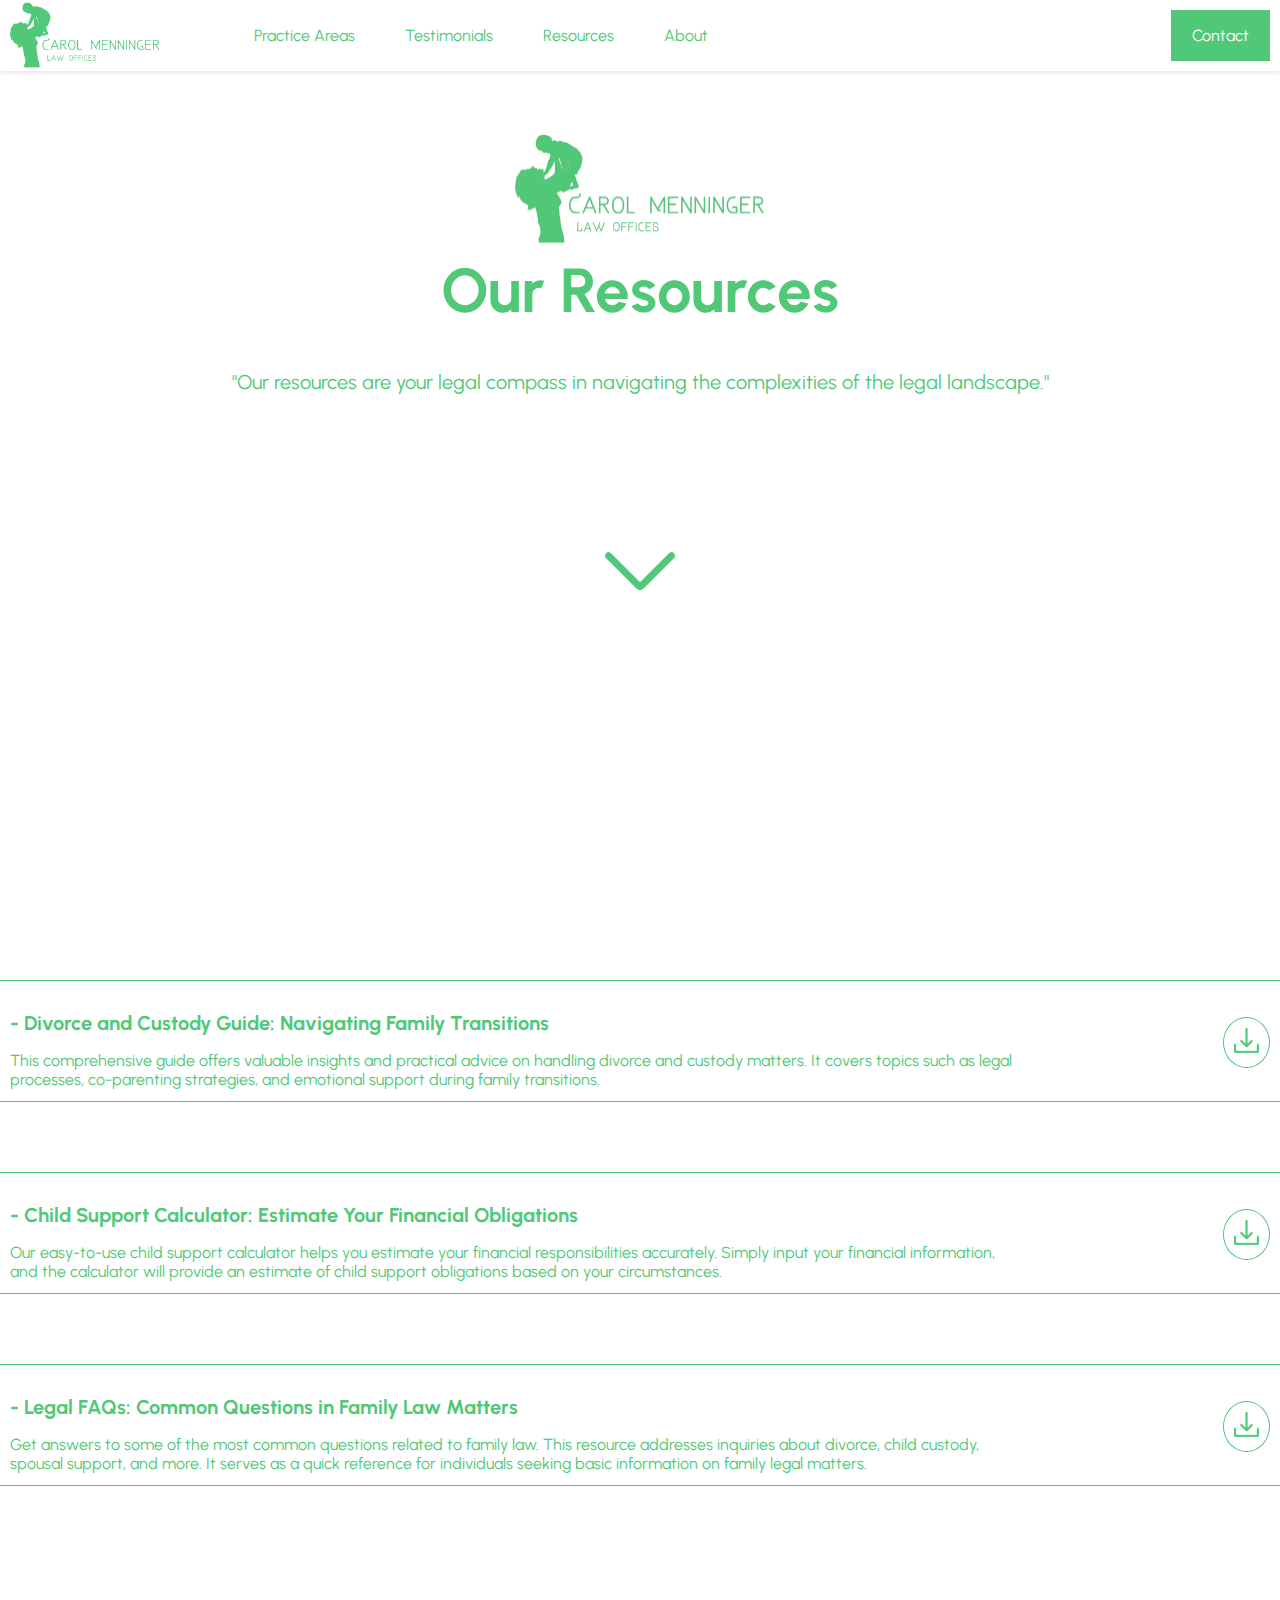
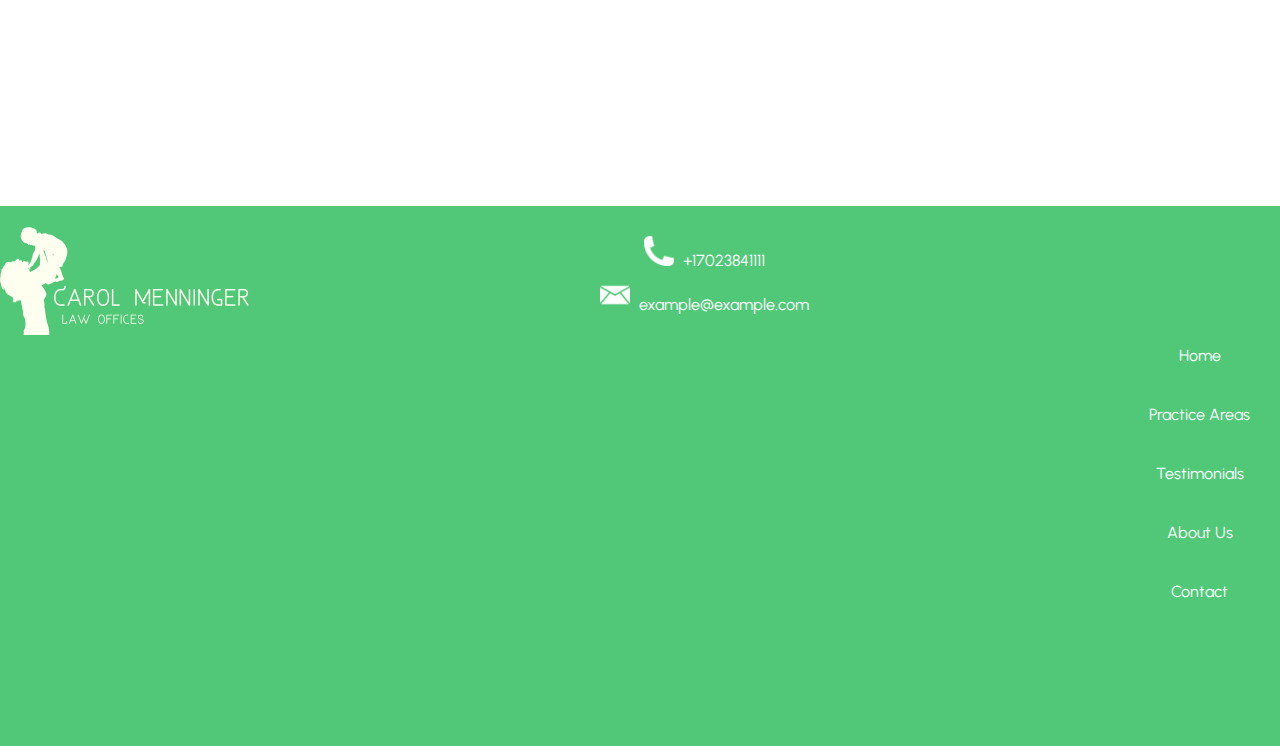
<file: resources.html>
<!DOCTYPE html>
<html>
<head>
    <link rel="stylesheet" type="text/css" href="resources.css">
    <meta name="viewport" content="width=device-width, initial-scale=1">
 <title>Resources</title>
</head>
<body>
<div class="menuicon"><img src="menuicon.png" alt="" width="50px" onclick="menuopen()"> </div>

        <script>
 
            function menuopen() {
           document.getElementById("menu").style.height="100%";
               
            }
           function closethemenu() {
               document.getElementById("menu").style.height="0%";
           
           }
           
           </script>
          
           
           
               <div class="mobilemenu" id="menu">
                   <div class="mobilecontent">
                       <img src="closeicon.png" alt="" onclick="closethemenu()" id="closeicon" width="30px" style="cursor: pointer;">
                       <h1 style="color:white; border-bottom: 2px solid white;">The Menu</h1>
                       <ul>
                            <li><a href="/previewcarol/index.html">Home</a></li>
                           <li><a href="practiceareas.html">Practice areas</a></li>
                           <li><a href="testimonials.html">Testimonials</a></li>
                           <li><a href="resources.html">Resources</a></li>
                           <li><a href="about.html">About Us</a></li>
                           <li><a href="contact.html">Contact</a></li>
                           <li><a href="mailto:">example@example.com</a></li>
                           <li><a href="tel:">+17023841111</a></li>
                           <li><a href="https://www.google.com/maps/place/Law+Offices+Of+Carol+Menninger/@36.1594256,-115.187843,17z/data=!3m1!4b1!4m6!3m5!1s0x80c8c3e0f1f3797f:0xe9471b8927b99794!8m2!3d36.1594213!4d-115.1852627!16s%2Fg%2F11b5pk14fb?entry=ttu">3210 W Charleston Blvd, Las Vegas, NV 89102, United States</a></li>
                       </ul>
                   </div>
               </div>
</div>
    <div class="navbar">
        <div class="logo">
            <img src="green-logo.png" alt="Logo" width="150px" onclick="location.href='index.html'">
        </div>
        <ul class="link-group">
            <li><a href="practiceareas.html">Practice Areas</a></li>
            <li><a href="testimonials.html">Testimonials</a></li>
            <li><a href="resources.html">Resources</a></li>
            <li><a href="about.html">About</a></li>
        </ul>
        <a class="contact-link" href="#">Contact</a>
    </div>

    <div class="thepracticeareas">
        <img src="green-logo-small.png" alt="anan" width="250px" class="titlelogo">
        <h1>Our Resources</h1>
        <p>"Our resources are your legal compass in navigating the complexities of the legal landscape."</p>
        <img src="downarrow.png" alt="down" width="70px"id="down">
    </div>


<style>
    .menuicon{
        display: none;
        cursor: pointer;
      }
    @media screen and (max-width:600px) {
    
    .menuicon{
        display: block;
        position: absolute;
        right: 10px;
        top: 20px;
      }
    
    .navbar a{
        display: none;
    }

    .box-container{
        display: inline;
    }

.footer-contact{
    margin-top: -420px;
    text-align: left;
    
}


.footer-iframe{
    margin-top: 520px;
}

.footer-links{
    margin-top: -690px;
    float:left;
    text-align: left;
   
}


}
.thepracticeareas{
justify-content: center;
text-align: center;
color: #50C878;
font-family: 'Urbanist', sans-serif;
margin-bottom: 250px;
margin-top: 60px;
}

.thepracticeareas h1{
font-size: 62px;
margin-top: 0px;
text-shadow: 1px;
}

.thepracticeareas p{
font-size: 20px;
margin-bottom: 142px;
}
@media screen and (max-width:600px) {
    .thepracticeareas{
margin-top: 30px;
}
.titlelogo{
    width: 120px;
}
.thepracticeareas p{
font-size: 20px;
margin-bottom:30px;
}

}
</style>
    <!-- Resources Page -->
    <div class="resources">
     
        <div class="resource-boxes">
            <div class="resource-box">
                <h3 class="resource-title">- Divorce and Custody Guide: Navigating Family Transitions</h3>
                <p class="resource-text">This comprehensive guide offers valuable insights and practical
                     advice on handling divorce and custody matters. It covers topics such as legal processes,
                      co-parenting strategies, and emotional support during family transitions.</p>
                <a class="download-link" href="#">
                    <img class="download-icon" src="download-icon.png" alt="Download Icon">
                </a>
            </div>
            <div class="resource-box">
                <h3 class="resource-title">- Child Support Calculator: Estimate Your Financial Obligations</h3>
                <p class="resource-text">Our easy-to-use child support calculator helps you estimate your financial
                     responsibilities accurately. Simply input your financial information, and the calculator will
                      provide an estimate of child support obligations based on your circumstances.</p>
                <a class="download-link" href="#">
                    <img class="download-icon" src="download-icon.png" alt="Download Icon">
                </a>
            </div>
            <div class="resource-box">
                <h3 class="resource-title">- Legal FAQs: Common Questions in Family Law Matters</h3>
                <p class="resource-text">Get answers to some of the most common questions related to family law. 
                    This resource addresses inquiries about divorce, child custody, spousal support, and more. It 
                    serves as a quick reference for individuals seeking basic information on family legal matters.</p>
                <a class="download-link" href="#">
                    <img class="download-icon" src="download-icon.png" alt="Download Icon">
                </a>
            </div>
        </div>
    </div>

    <div class="footer">
        <div class="footer-logo">
            <img src="white-logo.png" alt="Logo" width="250px">
        </div>
        <div class="footer-content">
            <iframe class="footer-iframe" src="https://www.google.com/maps/embed?pb=!1m18!1m12!1m3!1d3221.2929370496495!2d-115.18784298962836!3d36.15942560344437!2m3!1f0!2f0!3f0!3m2!1i1024!2i768!4f13.1!3m3!1m2!1s0x80c8c3e0f1f3797f%3A0xe9471b8927b99794!2sLaw%20Offices%20Of%20Carol%20Menninger!5e0!3m2!1sen!2str!4v1696091393061!5m2!1sen!2str" width="600" height="450" style="border:0;" allowfullscreen="" loading="lazy" referrerpolicy="no-referrer-when-downgrade"></iframe>
              <div class="footer-contact">
                <div>
                    <img class="icon" src="phone-icon.png" alt="Phone Icon" width="30px" >
                    <a href="tel:+17023841111" style="margin-top:-10px;">+17023841111</a>
                </div>
                <div>
                    <img class="icon" src="email-icon.png" alt="Email Icon" width="30px">
                    <a href="mailto:example@example.com">example@example.com</a>
                </div>
            </div>
        </div>
        <div class="footer-links">
            <ul>
                <li><a href="index.html">Home</a></li>
                <li><a href="practiceareas.html">Practice Areas</a></li>
                <li><a href="testimonials.html">Testimonials</a></li>
                <li><a href="about.html">About Us</a></li>
                <li><a href="contact.html">Contact</a></li>
            </ul>
        </div>
    </div>

    <style>
        /* Style for the icon when the link is hovered */
.download-link:hover .download-icon {
    /* Change the icon source to "white-download.png" on hover */
    content: url('white-download.png');
}
    </style>
</body>
</html>
</file>
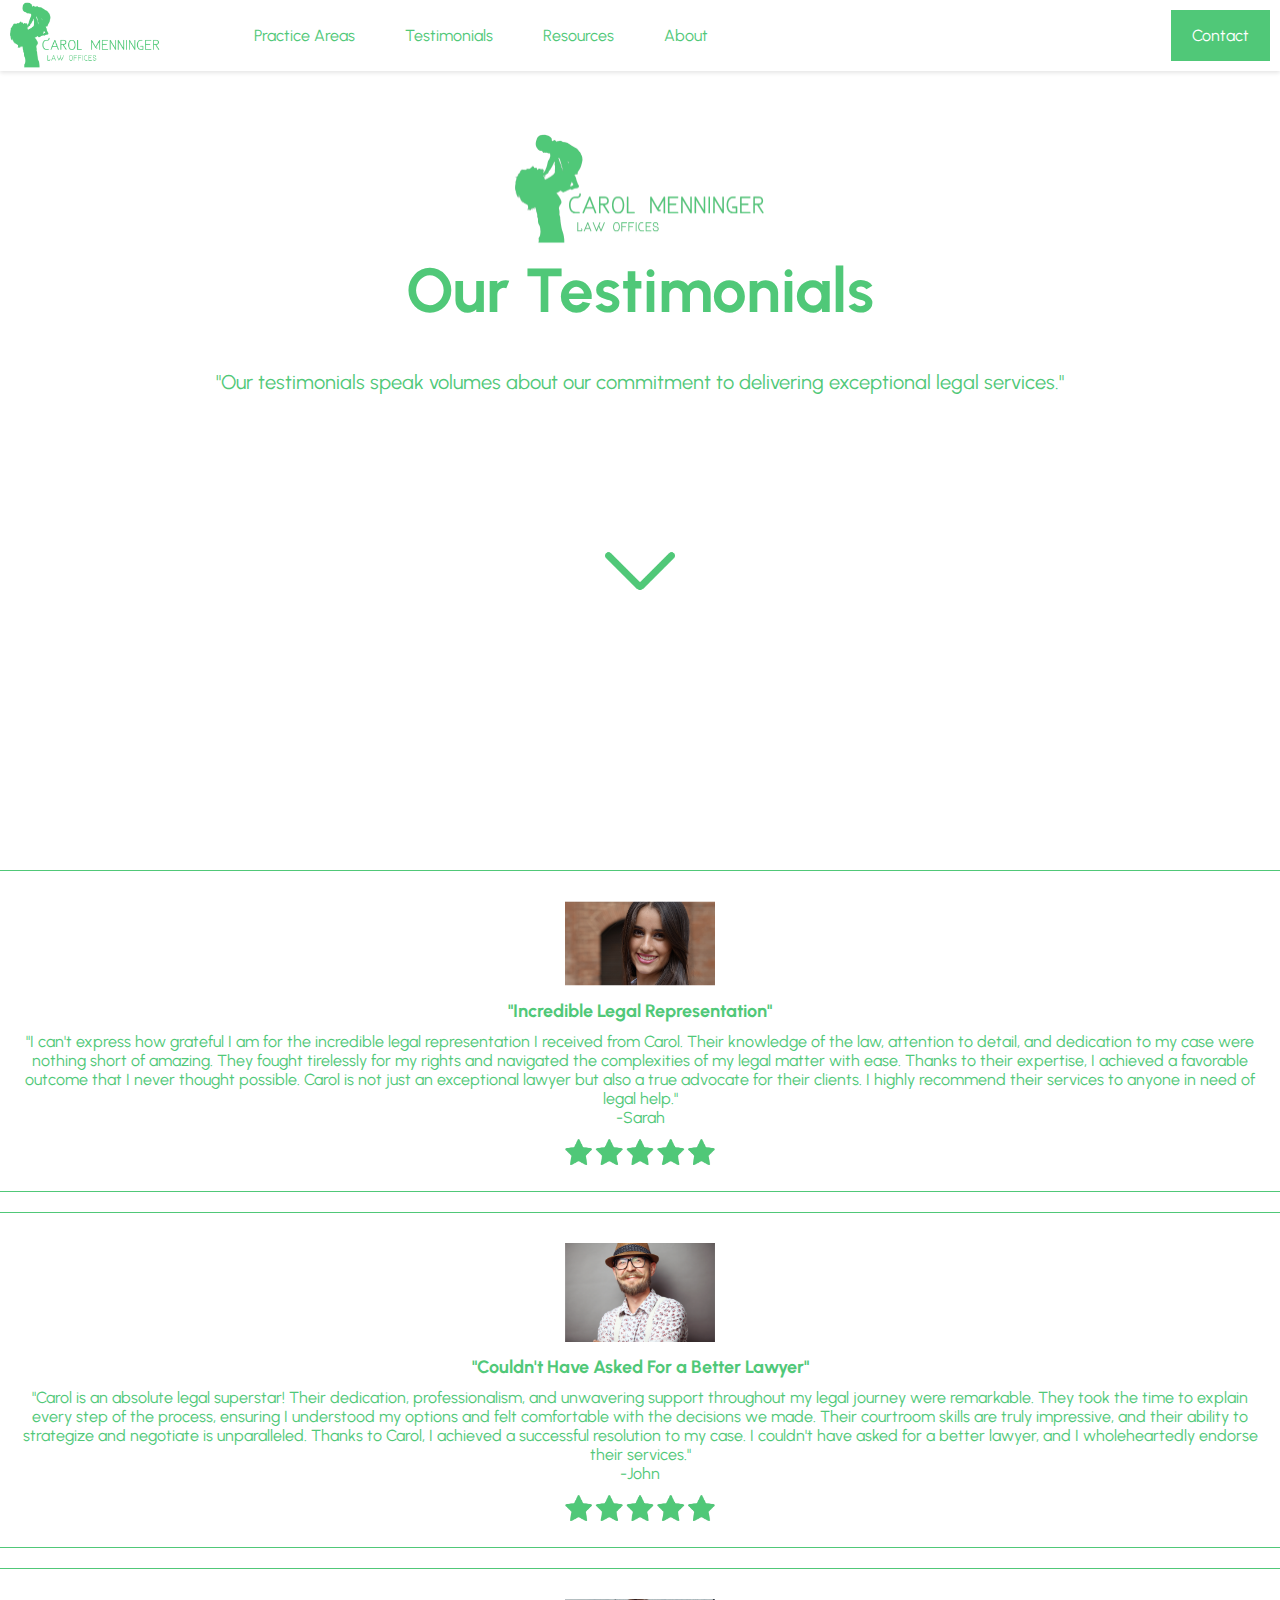
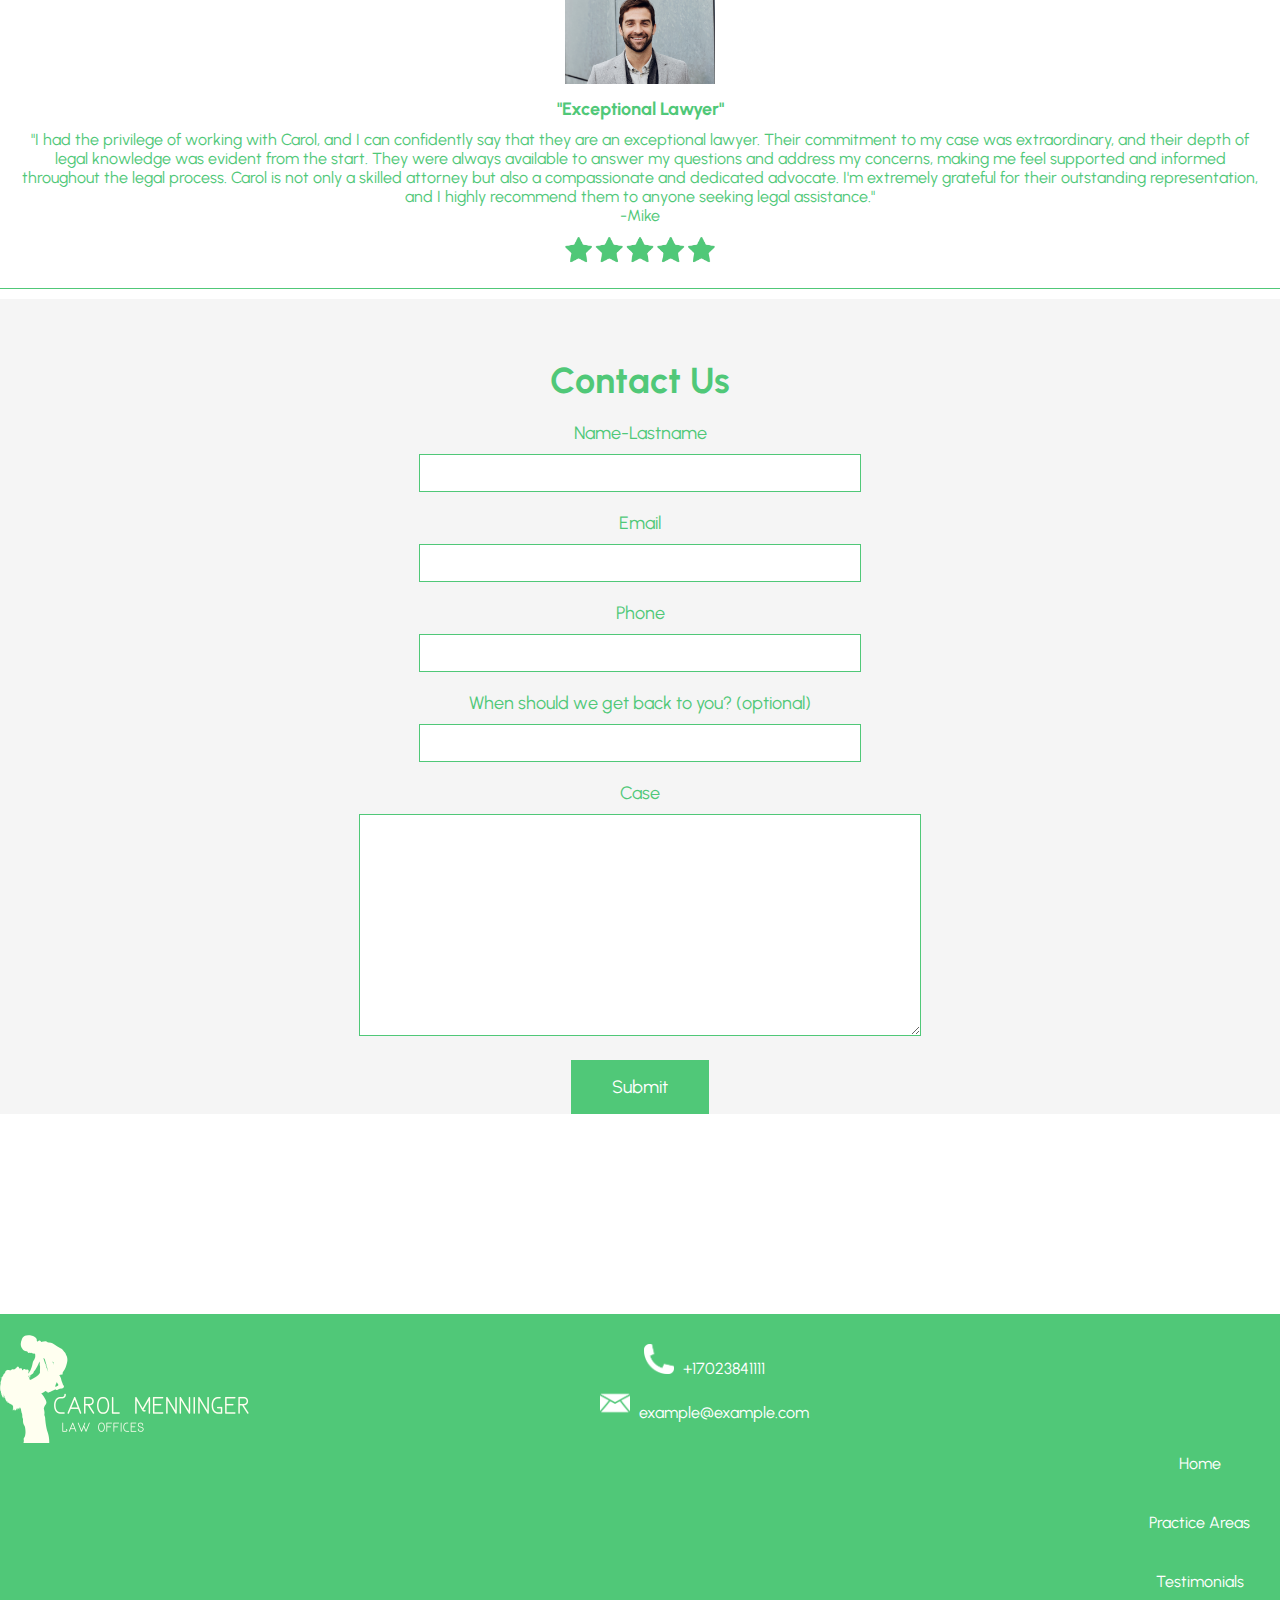
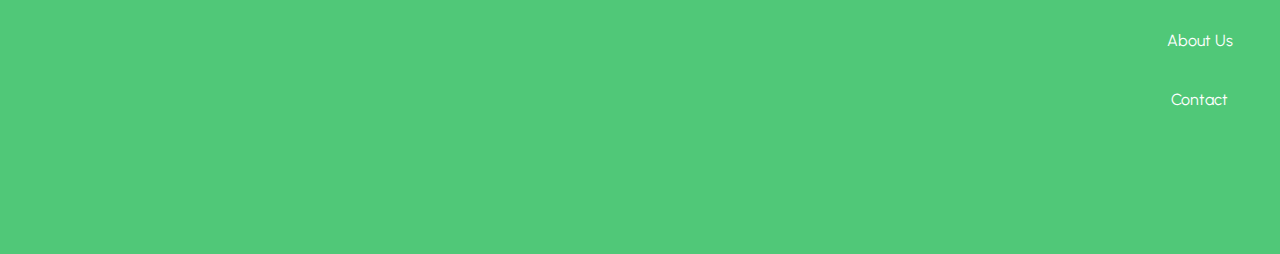
<file: testimonials.html>
<!DOCTYPE html>
<html lang="en">
<head>
    <meta charset="UTF-8">
    <meta name="viewport" content="width=device-width, initial-scale=1.0">
    <title>Testimonials</title>
    <div class="menuicon">
        <img src="menuicon.png" alt="" width="50px" onclick="menuopen()">
        </div>
        <script>
 
            function menuopen() {
           document.getElementById("menu").style.height="100%";
               
            }
           function closethemenu() {
               document.getElementById("menu").style.height="0%";
           
           }
           
           </script>
           </div>
           
           
           
               <div class="mobilemenu" id="menu">
                   <div class="mobilecontent">
                       <img src="closeicon.png" alt="" onclick="closethemenu()" id="closeicon" width="30px" style="cursor: pointer;">
                       <h1 style="color:white; border-bottom: 2px solid white;">The Menu</h1>
                       <ul>
                        <li><a href="/index.html">Home</a></li>
                           <li><a href="practiceareas.html">Practice areas</a></li>
                           <li><a href="testimonials.html">Testimonials</a></li>
                           <li><a href="resources.html">Resources</a></li>
                           <li><a href="about.html">About Us</a></li>
                           <li><a href="contact.html">Contact</a></li>
                           <li><a href="mailto:">example@example.com</a></li>
                           <li><a href="tel:">+17023841111</a></li>
                           <li><a href="https://www.google.com/maps/place/Law+Offices+Of+Carol+Menninger/@36.1594256,-115.187843,17z/data=!3m1!4b1!4m6!3m5!1s0x80c8c3e0f1f3797f:0xe9471b8927b99794!8m2!3d36.1594213!4d-115.1852627!16s%2Fg%2F11b5pk14fb?entry=ttu">3210 W Charleston Blvd, Las Vegas, NV 89102, United States</a></li>
                       </ul>
                   </div>
               </div>
    <style>

@import url('https://fonts.googleapis.com/css2?family=Tsukimi+Rounded&family=Urbanist:wght@300&display=swap');

        body {
            font-family: 'Urbanist', sans-serif;
        }
        .menuicon{
        display: none;
        cursor: pointer;
      }
        .testimonials-container {
            display: flex;
            flex-wrap: wrap;
            justify-content: space-between;
        }

        .testimonial-box {
            width: 100%;
            border-top: 1px solid #50C878;
            border-bottom: 1px solid #50C878;
            margin: 10px 0;
            padding: 20px;
            text-align: center;
            align-items: center;
            justify-content: center;
        }

        .testimonial-title {
            color: #50C878;
    
            font-size: 18px;
            font-weight: bold;
            margin-bottom: 10px;
        }

        .testimonial-text {
            text-align: center;
            font-size: 16px;
            margin-bottom: 10px;
            color: #50C878;
        }

        .testimonial-image {
            width: 150px;
           
        }

        @media screen and (max-width:600px) {
            .testimonials-container {
            display: inline;
            text-align: center;
            justify-content: center;
        }

        .testimonial-text{
            margin-bottom: 20px;
        }
        .testimonial-box {
            width: 100%;
            border-top: 1px solid #50C878;
            border-bottom: 1px solid #50C878;
            margin:0;
            padding:0;
            margin-bottom: 100px;
            padding-top: 20px;
            padding-bottom: 20px;
        }

        .testimonial-title{
            text-align: center;
            
        }

        
        .testimonial-image {
            width: 150px;
            float: unset;
            margin-top: -75px;
        }


        }

          /* Reset some default styles */
      body, ul, li {
          margin: 0;
          padding: 0;
          list-style: none;
          font-family: 'Urbanist', sans-serif;
      }

      /* Style for the navigation bar */
      .navbar {
          background-color: #fff; /* Background color for the navbar */
          display: flex;
          justify-content: space-between;
          align-items: center;
          padding: 10px;
          box-shadow: 0 2px 4px rgba(0, 0, 0, 0.1); /* Optional shadow effect */
          z-index: 2;
      }

      /* Style for the logo */
      .logo {
          width: 50px;
          height: 50px;
      }

      .logo img{
          z-index: 134;
          cursor: pointer;
          position: absolute;
          top: -40px;
      }

      /* Style for the navigation links */
      .navbar ul {
          display: flex;
      }

      .navbar li {
          position: relative;
      }

      .navbar a {
          text-decoration: none;
          color: #50C878; /* Link color */
          position: relative;
      }

      .navbar a:hover {
          text-decoration: none;
      }

      .navbar a::before {
      content: '';
      position: absolute;
      left: 0;
      right: 100%; /* Initially, the line is from left to right */
      bottom: -2px;
      height: 1px;
      background-color: #50C878; /* Underline color */
      transition: right 0.3s ease-in-out; /* Smooth transition */
  }

  .navbar a:hover::before {
      right: 0; /* On hover, the line goes from right to left */
  }
      /* Style for the contact link */
      .contact-link::before{
          background-color: white !important;
      }
      .contact-link {
          background-color: #50C878; /* Background color for the contact link */
          color: white !important; /* Text color for the contact link */
          padding: 15px 20px;
          margin-left: 20px; /* Adjust the margin as needed */
          text-decoration: none;
          border: 1px solid #50C878;
          transition: 0.5s;
      }

          .contact-link:hover{
          background-color: white;
          color: #50C878 !important;
          }
      
      /* Margin for the links to the left of the logo */
      .link-group {
          margin-left: -250px; /* Margin to the logo */
      }

      .link-group li:not(:last-child) {
          margin-right: 50px; /* Margin between links */
      }

         
      /* Style for the footer */
      .footer {
          background-color: #50C878;
          color: white;
          padding: 20px 0;
          text-align: center;
          height:500px;
          margin-top: 200px;
      }

      /* Style for the footer logo */
      .footer-logo {
          width: 50px;
          height: 50px;
          float: left;
          margin-top: -70px;
      }

      /* Style for the footer iframe */
      .footer-iframe {
          float: left;
          margin-left: 0px;
          margin-top: 220px;
          height: 300px;
          width: 600px;
      }

      /* Style for the footer phone and email */
      .footer-contact {
          float: left;
          margin-right: 20px;
      }

      .footer-contact a{
          text-decoration: none;
          color: white;
       
      }

      .footer-contact .icon {
          margin-right: 5px;
          padding-top: 10px;
      }

      /* Style for the footer links */
      .footer-links {
          margin-top: 120px;
          float: right;
      }

      .footer-links ul {
          list-style: none;
          padding: 0;
      }

      .footer-links li {
          margin-right: 30px;
          margin-bottom: 40px;
      }

      /* Style for the footer links (hover effect) */
      .footer-links a {
          color: white;
          text-decoration: none;
      }

      .footer-links a:hover {
          text-decoration: underline;
      }

    </style>
</head>
<body>
    <div class="navbar">
        <div class="logo">
            <img src="green-logo.png" alt="Logo" width="150px" onclick="location.href='index.html'">
        </div>
        <ul class="link-group">
            <li><a href="practiceareas.html">Practice Areas</a></li>
            <li><a href="testimonials.html">Testimonials</a></li>
            <li><a href="resources.html">Resources</a></li>
            <li><a href="about.html">About</a></li>
        </ul>
        <a class="contact-link" href="contact.html">Contact</a>
    </div>


    <div class="thepracticeareas">
        <img src="green-logo-small.png" alt="anan" width="250px" class="titlelogo">
        <h1>Our Testimonials</h1>
        <p>"Our testimonials speak volumes about our commitment to delivering exceptional legal services."</p>
        <img src="downarrow.png" alt="down" width="70px"id="down">
    </div>


<style>
.thepracticeareas{
justify-content: center;
text-align: center;
color: #50C878;
font-family: 'Urbanist', sans-serif;
margin-bottom: 250px;
margin-top: 60px;
}

.thepracticeareas h1{
font-size: 62px;
margin-top: 0px;
text-shadow: 1px;
}
.thepracticeareas p{
font-size: 20px;
margin-bottom: 142px;
}
@media screen and (max-width:600px) {
    .thepracticeareas{
margin-top: 30px;
}
.titlelogo{
    width: 120px;
}
.thepracticeareas p{
font-size: 20px;
margin-bottom:30px;
}

}
@media screen and (max-width:600px) {
    
    .menuicon{
        display: block;
        position: absolute;
        right: 10px;
        top: 20px;
      }
    
    .navbar a{
        display: none;
    }

    .box-container{
        display: inline;
    }

.footer-contact{
    margin-top: -420px;
    text-align: left;
    
}


.footer-iframe{
    margin-top: 520px;
}

.footer-links{
    margin-top: -690px;
    float:left;
    text-align: left;
   
}


}

.mobilemenu{
position: absolute;
    width: 100%;
    height:0%;
    overflow: hidden;
    background-color: #50C878;
    z-index: 9223;
    background-color: rgba(80, 200, 120, 0.7);
    justify-content: center;
    align-items: center;
    text-align: center;
    transition: 1s;

}
.mobilecontent{
    margin-top: 7%;
}

.mobilecontent a{
    text-decoration: none;
    color: white;
    padding: 20px;
    margin-bottom:50px;
    font-size: 20px;
}

.mobilecontent li{

    padding: 5px;
    margin-bottom:10px ;
}

.profilepic{
    width: 100%;
    justify-content: center;
    align-items: center;
    text-align: center;
    margin-top: 10px ;
    margin-bottom: 10px ;
    
}

</style>



    <div class="testimonials-container">
        <div class="testimonial-box">
            <div class="profilepic"><img src="client.png" alt="" width="150px" id="profilepic"></div>    
            <div class="testimonial-title">"Incredible Legal Representation"</div>
            <div class="testimonial-text">"I can't express how grateful I am for the incredible legal representation I received from Carol.
                Their knowledge of the law, attention to detail, and dedication to my case were nothing short of amazing.
                 They fought tirelessly for my rights and navigated the complexities of my legal matter with ease. Thanks
                  to their expertise, I achieved a favorable outcome that I never thought possible. Carol is not
                   just an exceptional lawyer but also a true advocate for their clients.
                I highly recommend their services to anyone in need of legal help." <br> -Sarah</div>
            <img src="five-star.png" alt="Five-Star Rating" class="testimonial-image">
        </div>

        <div class="testimonial-box">
            <div class="profilepic"><img src="client2.png" alt="" width="150px" id="profilepic"></div>             
            <div class="testimonial-title">"Couldn't Have Asked For a Better Lawyer"</div>
            <div class="testimonial-text">"Carol is an absolute legal superstar! Their dedication, professionalism, and unwavering 
                support throughout my legal journey were remarkable. They took the time to explain every step of the
                 process, ensuring I understood my options and felt comfortable with the decisions we made. Their 
                 courtroom skills are truly impressive, and their ability to strategize and negotiate is unparalleled.
                  Thanks to Carol, I achieved a successful resolution to my case. I couldn't have asked for
                   a better lawyer, and I wholeheartedly endorse their services." <br>-John</div>
            <img src="five-star.png" alt="Five-Star Rating" class="testimonial-image">
        </div>


        <div class="testimonial-box">
            <div class="profilepic"><img src="client3.png" alt="" width="150px" id="profilepic"></div>             
            <div class="testimonial-title">"Exceptional Lawyer"</div>
            <div class="testimonial-text">"I had the privilege of working with Carol, and I can confidently say that they are an
                exceptional lawyer. Their commitment to my case was extraordinary, and their depth of legal knowledge
                was evident from the start. They were always available to answer my questions and address my concerns,
                making me feel supported and informed throughout the legal process. Carol is not only a
                skilled attorney but also a compassionate and dedicated advocate. I'm extremely grateful for their
                outstanding representation, and I highly recommend them to anyone seeking legal assistance."<br>-Mike
                
            </div>
            <img src="five-star.png" alt="Five-Star Rating" class="testimonial-image">
            
        </div>
        <!-- Repeat these divs for additional testimonials -->
    </div>

  <div class="contact-form" style="margin-top: 0px;">
        <h2 class="contact-form-title">Contact Us</h2>
        <div class="form-container">
            <form action="sendmail.php" method="post">
                <div class="form-group">
                    <label for="name-lastname">Name-Lastname</label>
                    <input type="text" id="name-lastname" name="name-lastname" required>
                </div>
                <div class="form-group">
                    <label for="email">Email</label>
                    <input type="email" id="email" name="email" required>
                </div>
                <div class="form-group">
                    <label for="phone">Phone</label>
                    <input type="tel" id="phone" name="phone" required>
                </div>
                <div class="form-group">
                    <label for="when-to-contact">When should we get back to you? (optional)</label>
                    <input type="text" id="when-to-contact" name="when-to-contact">
                </div>
                <div class="form-group">
                    <label for="case">Case</label>
                    <textarea id="case" name="case" rows="4" name="case" required ></textarea>
                </div>
                <button type="submit" class="submit-button">Submit</button>
            </form>
        </div>
    </div>

<style>
     .contact-form {
          margin-top: 500px;
          background-color: whitesmoke;
          padding-top: 30px;
          text-align: center;
          color: #50C878;
          
      }

      /* Style for the contact form title */
      .contact-form-title {
          font-size: 36px;
          margin-bottom: 20px;
   
      }

      /* Style for the contact form */
      .form-container {
          max-width: 600px;
          margin: 0 auto;
          

      }

      .form-group {
          margin-bottom: 20px;
      }

      .form-group label {
          display: block;
          font-size: 18px;
          margin-bottom: 10px;
      }

      .form-group input[type="text"],
      .form-group input[type="email"],
      .form-group input[type="tel"],
      .form-group textarea {
          width: 70%;
          padding: 10px;
          border: none;
          outline: none;
          border: 1px solid #50C878;
          transition: 0.5s;
          color: #50C878;
          font-family: 'Urbanist', sans-serif;
      }


      .form-group input:focus,
      .form-group textarea:focus{
          background-color: #50C878;
          color: white;
      }

      .form-group textarea {
          resize: vertical;
          height: 200px;
          width: 90%;
      }

      /* Style for the submit button */
      .submit-button {
          background-color: #50C878;
          color: white;
          padding: 15px 40px;
          border: none;
          font-family: 'Urbanist', sans-serif;
          font-size: 18px;
          cursor: pointer;
          border: 1px solid #50C878;
          transition: 0.5s;
      }

      .submit-button:hover{
          background-color: white;
          color: #50C878;
      }

</style>
  

    <div class="footer">
        <div class="footer-logo">
            <img src="white-logo.png" alt="Logo" width="250px">
        </div>
        <div class="footer-content">
            <iframe class="footer-iframe" src="https://www.google.com/maps/embed?pb=!1m18!1m12!1m3!1d3221.2929370496495!2d-115.18784298962836!3d36.15942560344437!2m3!1f0!2f0!3f0!3m2!1i1024!2i768!4f13.1!3m3!1m2!1s0x80c8c3e0f1f3797f%3A0xe9471b8927b99794!2sLaw%20Offices%20Of%20Carol%20Menninger!5e0!3m2!1sen!2str!4v1696091393061!5m2!1sen!2str" width="600" height="450" style="border:0;" allowfullscreen="" loading="lazy" referrerpolicy="no-referrer-when-downgrade"></iframe>
              <div class="footer-contact">
                <div>
                    <img class="icon" src="phone-icon.png" alt="Phone Icon" width="30px" >
                    <a href="tel:+17023841111" style="margin-top:-10px;">+17023841111</a>
                </div>
                <div>
                    <img class="icon" src="email-icon.png" alt="Email Icon" width="30px">
                    <a href="mailto:example@example.com">example@example.com</a>
                </div>
            </div>
        </div>
        
        <div class="footer-links">
            <ul>
                <li><a href="index.html">Home</a></li>
                <li><a href="practiceareas.html">Practice Areas</a></li>
                <li><a href="testimonials.html">Testimonials</a></li>
                <li><a href="about.html">About Us</a></li>
                <li><a href="contact.html">Contact</a></li>
            </ul>
        </div>
    </div>
</body>
</html>
</file>
<file: style.css>
@import url('https://fonts.googleapis.com/css2?family=Tsukimi+Rounded&family=Urbanist:wght@300&display=swap');

      /* Reset some default styles */
      body, ul, li {
          margin: 0;
          padding: 0;
          list-style: none;
          font-family: 'Urbanist', sans-serif;
      }

      video{
        top: 0px;
      }
      /* Style for the navigation bar */
      .navbar {
          background-color: #fff; /* Background color for the navbar */
          display: flex;
          justify-content: space-between;
          align-items: center;
          padding: 10px;
          box-shadow: 0 2px 4px rgba(0, 0, 0, 0.1); /* Optional shadow effect */
          z-index: 2;
      }

      /* Style for the logo */
      .logo {
          width: 50px;
          height: 50px;
      }

      .logo img{
          z-index: 134;
          cursor: pointer;
          position: absolute;
          top: -40px;
      }

      /* Style for the navigation links */
      .navbar ul {
          display: flex;
      }

      .navbar li {
          position: relative;
      }

      .navbar a {
          text-decoration: none;
          color: #50C878; /* Link color */
          position: relative;
      }

      .navbar a:hover {
          text-decoration: none;
      }

      .navbar a::before {
      content: '';
      position: absolute;
      left: 0;
      right: 100%; /* Initially, the line is from left to right */
      bottom: -2px;
      height: 1px;
      background-color: #50C878; /* Underline color */
      transition: right 0.3s ease-in-out; /* Smooth transition */
  }

  .navbar a:hover::before {
      right: 0; /* On hover, the line goes from right to left */
  }
      /* Style for the contact link */
      .contact-link::before{
          background-color: white !important;
      }
      .contact-link {
          background-color: #50C878; /* Background color for the contact link */
          color: white !important; /* Text color for the contact link */
          padding: 15px 20px;
          margin-left: 20px; /* Adjust the margin as needed */
          text-decoration: none;
          border: 1px solid #50C878;
          transition: 0.5s;
      }

          .contact-link:hover{
          background-color: white;
          color: #50C878 !important;
          }
      
      /* Margin for the links to the left of the logo */
      .link-group {
          margin-left: -250px; /* Margin to the logo */
      }

      .link-group li:not(:last-child) {
          margin-right: 50px; /* Margin between links */
      }

       /* Style for the green area */
       .green-area {
            position: absolute;
            top: 70px;
          background-color: #50C878 ;
          width: 100%;
          height: 123%;
          justify-content: center;
          align-items: center;
      }

      /* Style for the copy */
      .copy {
          position: absolute;
          color: white;
          font-family: 'Urbanist', sans-serif;
          font-size: 35px;
          text-align: center;
          margin-top: -750px;
      }

      .copy p{
        font-size: 22px;
      }

      .consultation-container{
        text-align: center;
        justify-content: center;
        align-items: center;
        margin-top:-380px;
      }

      /* Style for the "Request a Consultation" link */
      .consultation-link {
            position: relative;
          background-color: white;
          color: #50C878 ;
          padding: 15px 20px;
          text-decoration: none;
          font-family: 'Urbanist', sans-serif;
          font-size: 20px;
          margin-top: 0px;
          transition: 0.5s;
      }

      .consultation-link:hover{
          background-color: #50C878 ;
          color: white;
      }
 /* Style for the "About Us" section */
      
 
      .about-us {
           margin-top: 1000px;
          background-color: #50C878;
          text-align: center;
          color: white;
          padding: 50px 0;
      }

      /* Style for the title "About Us" */
      .about-title {
          font-size: 36px;
          margin-top: -20px;
          margin-bottom: 50px;
      }

      /* Style for the about image */
      .about-image {
          max-width: 100%;
          height: auto;
          display: block;
          margin: 0 auto;
          margin-bottom: 60px;
      }

      /* Style for the "Learn more" link */
      .learn-more-link {
          margin-top: 100px;
          color: #50C878;
          text-decoration: none;
          padding: 10px 20px;
          background-color: white;
          font-size: 18px;
          border: 1px solid white;
          transition: 0.5s;
      }

      .learn-more-link:hover{
          background-color: #50C878;
          color: white;
      }

      .about-us p{
          margin-bottom: 60px;
      }

      .why-us {
          margin-top: 300px;
          background-color: #50C878;
          text-align: center;
          color: white;
          padding: 50px 0;
      }

      /* Style for the "Why Us" title */
      .why-us-title {
          font-size: 36px;
          margin-top: -30px;
          margin-bottom: 40px;
      }

      /* Style for the boxes container */
      .box-container {
          display: flex;
          justify-content: space-around;
          align-items: flex-start;
      }

      /* Style for each box */
      .box {
          background-color: #50C878;
          padding: 20px;
          text-align: center;
          flex-basis: calc(33.33% - 40px); /* Adjust for margin space */
      }

      /* Style for the title inside the box */
      .box-title {
          font-size: 24px;
          margin-bottom: 10px;
      }

      /* Style for the text inside the box */
      .box-text {
          font-size: 18px;
      }


      .testimonials {
          margin-top: 300px;
          text-align: center;
          color: white;
          padding: 50px 0;
      }

      /* Style for the "Testimonials" title */
      .testimonials-title {
          font-size: 36px;
          margin-bottom: 20px;
          color: #50C878;
      }

      /* Style for the testimonial boxes */
      .testimonial-box {
          background-color: #50C878;
          padding: 20px;
          text-align: center;
          margin-bottom: 20px;
      }

      /* Style for the testimonial images */
      .testimonial-image {
          max-width: 100%;
          height: auto;
          display: block;
          margin: 0 auto;
      }

      /* Style for the testimonial text */
      .testimonial-text {
          font-size: 18px;
          text-align: center;
      }

      .testimonials a{
        color: white;
        background-color: #50C878;
        padding: 10px 20px;
        text-decoration: none;
        border: 1px solid #50C878;
        transition: 0.5s;
    }

      .testimonials a:hover{
        background-color: white;
        color: #50C878;
      }
      .contact-form {
          margin-top: 200px;
          background-color: whitesmoke;
          padding-top: 30px;
          text-align: center;
          color: #50C878;
          
      }

      /* Style for the contact form title */
      .contact-form-title {
          font-size: 36px;
          margin-bottom: 20px;
   
      }

      /* Style for the contact form */
      .form-container {
          max-width: 600px;
          margin: 0 auto;
          

      }

      .form-group {
          margin-bottom: 20px;
      }

      .form-group label {
          display: block;
          font-size: 18px;
          margin-bottom: 10px;
      }

      .form-group input[type="text"],
      .form-group input[type="email"],
      .form-group input[type="tel"],
      .form-group textarea {
          width: 70%;
          padding: 10px;
          border: none;
          outline: none;
          border: 1px solid #50C878;
          transition: 0.5s;
          color: #50C878;
          font-family: 'Urbanist', sans-serif;
      }


      .form-group input:focus,
      .form-group textarea:focus{
          background-color: #50C878;
          color: white;
      }

      .form-group textarea {
          resize: vertical;
          height: 200px;
          width: 90%;
      }

      /* Style for the submit button */
      .submit-button {
          background-color: #50C878;
          color: white;
          padding: 15px 40px;
          border: none;
          font-family: 'Urbanist', sans-serif;
          font-size: 18px;
          cursor: pointer;
          border: 1px solid #50C878;
          transition: 0.5s;
      }

      .submit-button:hover{
          background-color: white;
          color: #50C878;
      }


      
      /* Style for the footer */
      .footer {
          background-color: #50C878;
          color: white;
          padding: 20px 0;
          text-align: center;
          height:500px;
          margin-top: 200px;
      }

      /* Style for the footer logo */
      .footer-logo {
          width: 50px;
          height: 50px;
          float: left;
          margin-top: -70px;
      }

      /* Style for the footer iframe */
      .footer-iframe {
          float: left;
          margin-left: 0px;
          margin-top: 220px;
          height: 300px;
          width: 600px;
      }

      /* Style for the footer phone and email */
      .footer-contact {
          float: left;
          margin-right: 20px;
      }

      .footer-contact a{
          text-decoration: none;
          color: white;
       
      }

      .footer-contact .icon {
          margin-right: 5px;
          padding-top: 10px;
      }

      /* Style for the footer links */
      .footer-links {
          margin-top: 120px;
          float: right;
      }

      .footer-links ul {
          list-style: none;
          padding: 0;
      }

      .footer-links li {
          margin-right: 30px;
          margin-bottom: 40px;
      }

      /* Style for the footer links (hover effect) */
      .footer-links a {
          color: white;
          text-decoration: none;
      }

      .footer-links a:hover {
          text-decoration: underline;
      }


      .menuicon{
        display: none;
        cursor: pointer;
      }
      

@media screen and (max-width:600px) {
    
    .menuicon{
        display: block;
        position: absolute;
        right: 10px;
        top: 20px;
      }
    
    .navbar a{
        display: none;
    }

    .box-container{
        display: inline;
    }

.footer-contact{
    margin-top: -420px;
    text-align: left;
    
}


.footer-iframe{
    margin-top: 520px;
}

.footer-links{
    margin-top: -690px;
    float:left;
    text-align: left;
   
}


}


.mobilemenu{
position: absolute;
    width: 100%;
    height:0%;
    overflow: hidden;
    background-color: #50C878;
    z-index: 9223;
    background-color: rgba(80, 200, 120, 0.8);
    justify-content: center;
    align-items: center;
    text-align: center;
    transition: 1s;

}
.mobilecontent{
    margin-top: 5%;
}
.mobilecontent ul{
    margin-top: -20px;
}
.mobilecontent a{
    text-decoration: none;
    color: white;
    padding: 20px;
    margin-bottom:50px;
    font-size: 20px;
}

.mobilecontent li{

    padding: 5px;
    margin-bottom:10px ;
}
</file>
<file: resources.css>
@import url('https://fonts.googleapis.com/css2?family=Tsukimi+Rounded&family=Urbanist:wght@300&display=swap');

/* Reset some default styles */
body, ul, li {
    margin: 0;
    padding: 0;
    list-style: none;
    font-family: 'Urbanist', sans-serif;
}

/* Style for the navigation bar */
.navbar {
    background-color: #fff; /* Background color for the navbar */
    display: flex;
    justify-content: space-between;
    align-items: center;
    padding: 10px;
    box-shadow: 0 2px 4px rgba(0, 0, 0, 0.1); /* Optional shadow effect */
    z-index: 2;
}

/* Style for the logo */
.logo {
    width: 50px;
    height: 50px;
}

.logo img{
    z-index: 134;
    cursor: pointer;
    position: absolute;
    top: -40px;
}

/* Style for the navigation links */
.navbar ul {
    display: flex;
}

.navbar li {
    position: relative;
}

.navbar a {
    text-decoration: none;
    color: #50C878; /* Link color */
    position: relative;
}

.navbar a:hover {
    text-decoration: none;
}

.navbar a::before {
content: '';
position: absolute;
left: 0;
right: 100%; /* Initially, the line is from left to right */
bottom: -2px;
height: 1px;
background-color: #50C878; /* Underline color */
transition: right 0.3s ease-in-out; /* Smooth transition */
}

.navbar a:hover::before {
right: 0; /* On hover, the line goes from right to left */
}
/* Style for the contact link */
.contact-link::before{
    background-color: white !important;
}
.contact-link {
    background-color: #50C878; /* Background color for the contact link */
    color: white !important; /* Text color for the contact link */
    padding: 15px 20px;
    margin-left: 20px; /* Adjust the margin as needed */
    text-decoration: none;
    border: 1px solid #50C878;
    transition: 0.5s;
}

    .contact-link:hover{
    background-color: white;
    color: #50C878 !important;
    }

/* Margin for the links to the left of the logo */
.link-group {
    margin-left: -250px; /* Margin to the logo */
}

.link-group li:not(:last-child) {
    margin-right: 50px; /* Margin between links */
}

 /* Style for the green area */
 .green-area {
    background-color: #50C878 ;
    width: 100%;
    height: 550px;
    display: flex;
    flex-direction: column;
    justify-content: center;
    align-items: center;
}

/* Style for the copy */
.copy {
    position: absolute;
    color: white;
    font-family: 'Urbanist', sans-serif;
    font-size: 50px;
    text-align: center;
    margin-top: -50px;
}

/* Style for the "Request a Consultation" link */
.consultation-link {
    position: absolute;
    background-color: white;
    color: #50C878 ;
    padding: 15px 20px;
    text-decoration: none;
    font-family: 'Urbanist', sans-serif;
    font-size: 20px;
    margin-top: 200px;
    transition: 0.5s;
}

.consultation-link:hover{
    background-color: #50C878 ;
    color: white;
}
/* Style for the "About Us" section */


.about-us {
     margin-top: 900px;
    background-color: #50C878;
    text-align: center;
    color: white;
    padding: 50px 0;
}

/* Style for the title "About Us" */
.about-title {
    font-size: 36px;
    margin-top: -20px;
    margin-bottom: 50px;
}

/* Style for the about image */
.about-image {
    max-width: 100%;
    height: auto;
    display: block;
    margin: 0 auto;
    margin-bottom: 60px;
}

/* Style for the "Learn more" link */
.learn-more-link {
    margin-top: 100px;
    color: #50C878;
    text-decoration: none;
    padding: 10px 20px;
    background-color: white;
    font-size: 18px;
    border: 1px solid white;
    transition: 0.5s;
}

.learn-more-link:hover{
    background-color: #50C878;
    color: white;
}

.about-us p{
    margin-bottom: 60px;
}

.why-us {
    margin-top: 300px;
    background-color: #50C878;
    text-align: center;
    color: white;
    padding: 50px 0;
}

/* Style for the "Why Us" title */
.why-us-title {
    font-size: 36px;
    margin-top: -30px;
    margin-bottom: 40px;
}

/* Style for the boxes container */
.box-container {
    display: flex;
    justify-content: space-around;
    align-items: flex-start;
}

/* Style for each box */
.box {
    background-color: #50C878;
    padding: 20px;
    text-align: center;
    flex-basis: calc(33.33% - 40px); /* Adjust for margin space */
}

/* Style for the title inside the box */
.box-title {
    font-size: 24px;
    margin-bottom: 10px;
}

/* Style for the text inside the box */
.box-text {
    font-size: 18px;
}


.testimonials {
    margin-top: 300px;
    text-align: center;
    color: white;
    padding: 50px 0;
}

/* Style for the "Testimonials" title */
.testimonials-title {
    font-size: 36px;
    margin-bottom: 20px;
    color: #50C878;
}

/* Style for the testimonial boxes */
.testimonial-box {
    background-color: #50C878;
    padding: 20px;
    text-align: center;
    margin-bottom: 20px;
}

/* Style for the testimonial images */
.testimonial-image {
    max-width: 100%;
    height: auto;
    display: block;
    margin: 0 auto;
}

/* Style for the testimonial text */
.testimonial-text {
    font-size: 18px;
    text-align: center;
}


.contact-form {
    margin-top: 200px;
    background-color: whitesmoke;
    padding-top: 30px;
    text-align: center;
    color: #50C878;
    
}

/* Style for the contact form title */
.contact-form-title {
    font-size: 36px;
    margin-bottom: 20px;

}

/* Style for the contact form */
.form-container {
    max-width: 600px;
    margin: 0 auto;
    

}

.form-group {
    margin-bottom: 20px;
}

.form-group label {
    display: block;
    font-size: 18px;
    margin-bottom: 10px;
}

.form-group input[type="text"],
.form-group input[type="email"],
.form-group input[type="tel"],
.form-group textarea {
    width: 70%;
    padding: 10px;
    border: none;
    outline: none;
    border: 1px solid #50C878;
    transition: 0.5s;
    color: #50C878;
    font-family: 'Urbanist', sans-serif;
}


.form-group input:focus,
.form-group textarea:focus{
    background-color: #50C878;
    color: white;
}

.form-group textarea {
    resize: vertical;
    height: 200px;
    width: 90%;
}

/* Style for the submit button */
.submit-button {
    background-color: #50C878;
    color: white;
    padding: 15px 40px;
    border: none;
    font-family: 'Urbanist', sans-serif;
    font-size: 18px;
    cursor: pointer;
    border: 1px solid #50C878;
    transition: 0.5s;
}

.submit-button:hover{
    background-color: white;
    color: #50C878;
}



/* Style for the footer */
.footer {
    background-color: #50C878;
    color: white;
    padding: 20px 0;
    text-align: center;
    height:500px;
    margin-top: 200px;
}

/* Style for the footer logo */
.footer-logo {
    width: 50px;
    height: 50px;
    float: left;
    margin-top: -70px;
}

/* Style for the footer iframe */
.footer-iframe {
    float: left;
    margin-left: 0px;
    margin-top: 220px;
    height: 300px;
    width: 600px;
}

/* Style for the footer phone and email */
.footer-contact {
    float: left;
    margin-right: 20px;
}

.footer-contact a{
    text-decoration: none;
    color: white;
 
}

.footer-contact .icon {
    margin-right: 5px;
    padding-top: 10px;
}

/* Style for the footer links */
.footer-links {
    margin-top: 120px;
    float: right;
}

.footer-links ul {
    list-style: none;
    padding: 0;
}

.footer-links li {
    margin-right: 30px;
    margin-bottom: 40px;
}

/* Style for the footer links (hover effect) */
.footer-links a {
    color: white;
    text-decoration: none;
}

.footer-links a:hover {
    text-decoration: underline;
}





        /* Style for the "Resources" page */
        .resources {
            text-align: center;
            padding: 50px 0;
        }

        /* Style for the "Resources" title */
        .resources-title {
            font-size: 36px;
            margin-bottom: 20px;
            
            color: #50C878;
        }

        /* Style for the resource boxes container */
        .resource-boxes {
        display: flex;
            flex-wrap: wrap;
            justify-content: space-between;
            margin-top: 70px;
            color: #50C878;
        }

        /* Style for each resource box */
        .resource-box {
            width: 100%;
            height: 100px;
            border: none;
            border-top: 1px solid #50C878;
            border-bottom: 1px solid #50C878;
            margin-bottom: 70px;
            padding: 10px;
            text-align: left;
        }

        /* Style for the resource box title */
        .resource-title {
            font-size: 20px;
            margin-bottom: 10px;
        }

        /* Style for the resource box text */
        .resource-text {
            max-width: 80%;
            font-size: 16px;
        }

        /* Style for the download link */
        .download-link {
            margin-top: -88px;

            color: white;
            border-radius: 50%;
            padding: 10px;
            float: right;
            text-decoration: none;
            border: 1px solid #50C878; /* Border color */
            transition: 0.5s;
            }

        .download-link:hover{
            background-color: #50C878;

        }

        /* Style for the download icon */
        .download-icon {
            width: 25px;
            height: 25px;
          
  

        }

        .menuicon{
            display: block;
        }

        @media screen and (max-width:600px) {
            .resource-box {
                display: inline;
                    flex-wrap: wrap;
                    justify-content: space-between;
                    margin-top: 70px;
                    color: #50C878;
                    height: 10%;
                   
                }

                .download-link {
                    margin-top: -38%;     
                   float: right;
                    transition: 0.5s;
                    }

        }

        
.mobilemenu{
    position: absolute;
        width: 100%;
        height:0%;
        overflow: hidden;
        background-color: #50C878;
        z-index: 9223;
        background-color: rgba(80, 200, 120, 0.7);
        justify-content: center;
        align-items: center;
        text-align: center;
        transition: 1s;
    
    }
    .mobilecontent{
        margin-top: 5%;
    }
    .mobilecontent ul{
        margin-top: -20px;
    }
    
    .mobilecontent a{
        text-decoration: none;
        color: white;
        padding: 20px;
        margin-bottom:50px;
        font-size: 20px;
    }
    
    .mobilecontent li{
    
        padding: 5px;
        margin-bottom:10px ;
    }
</file>
